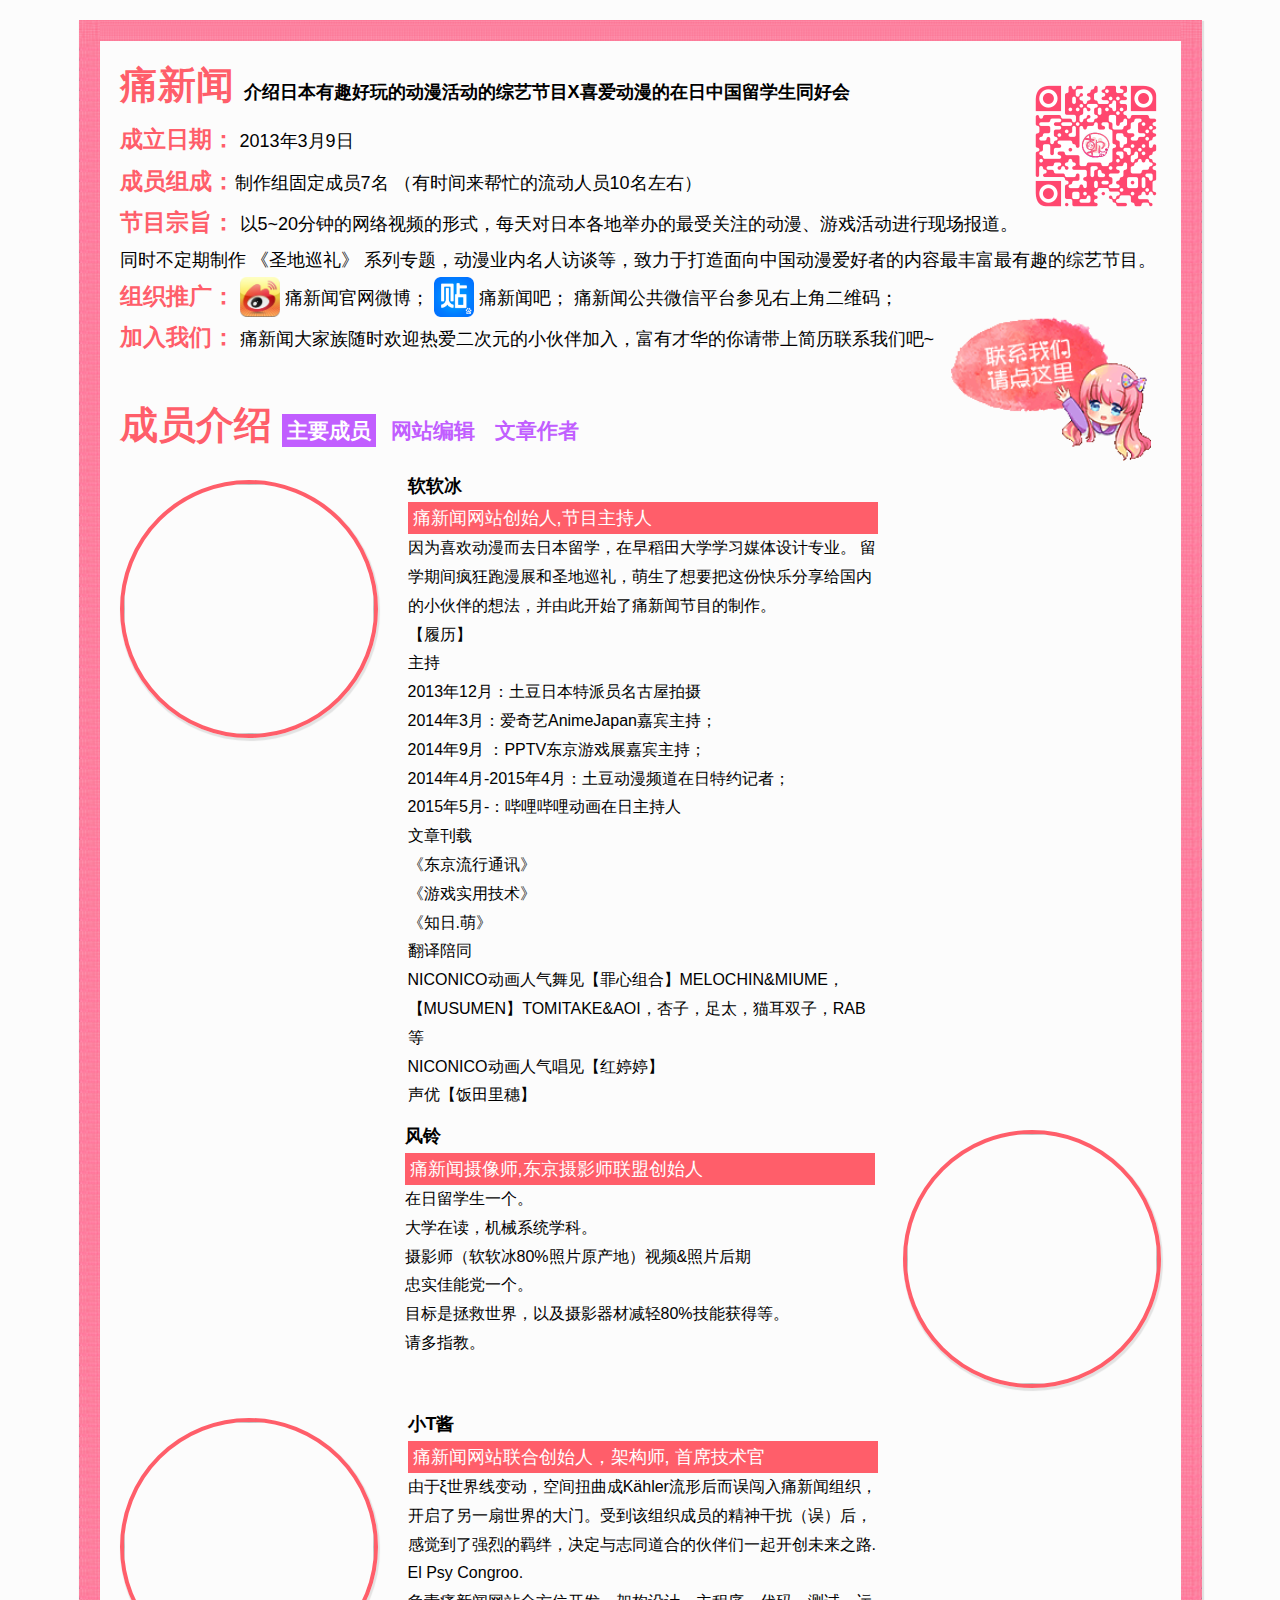
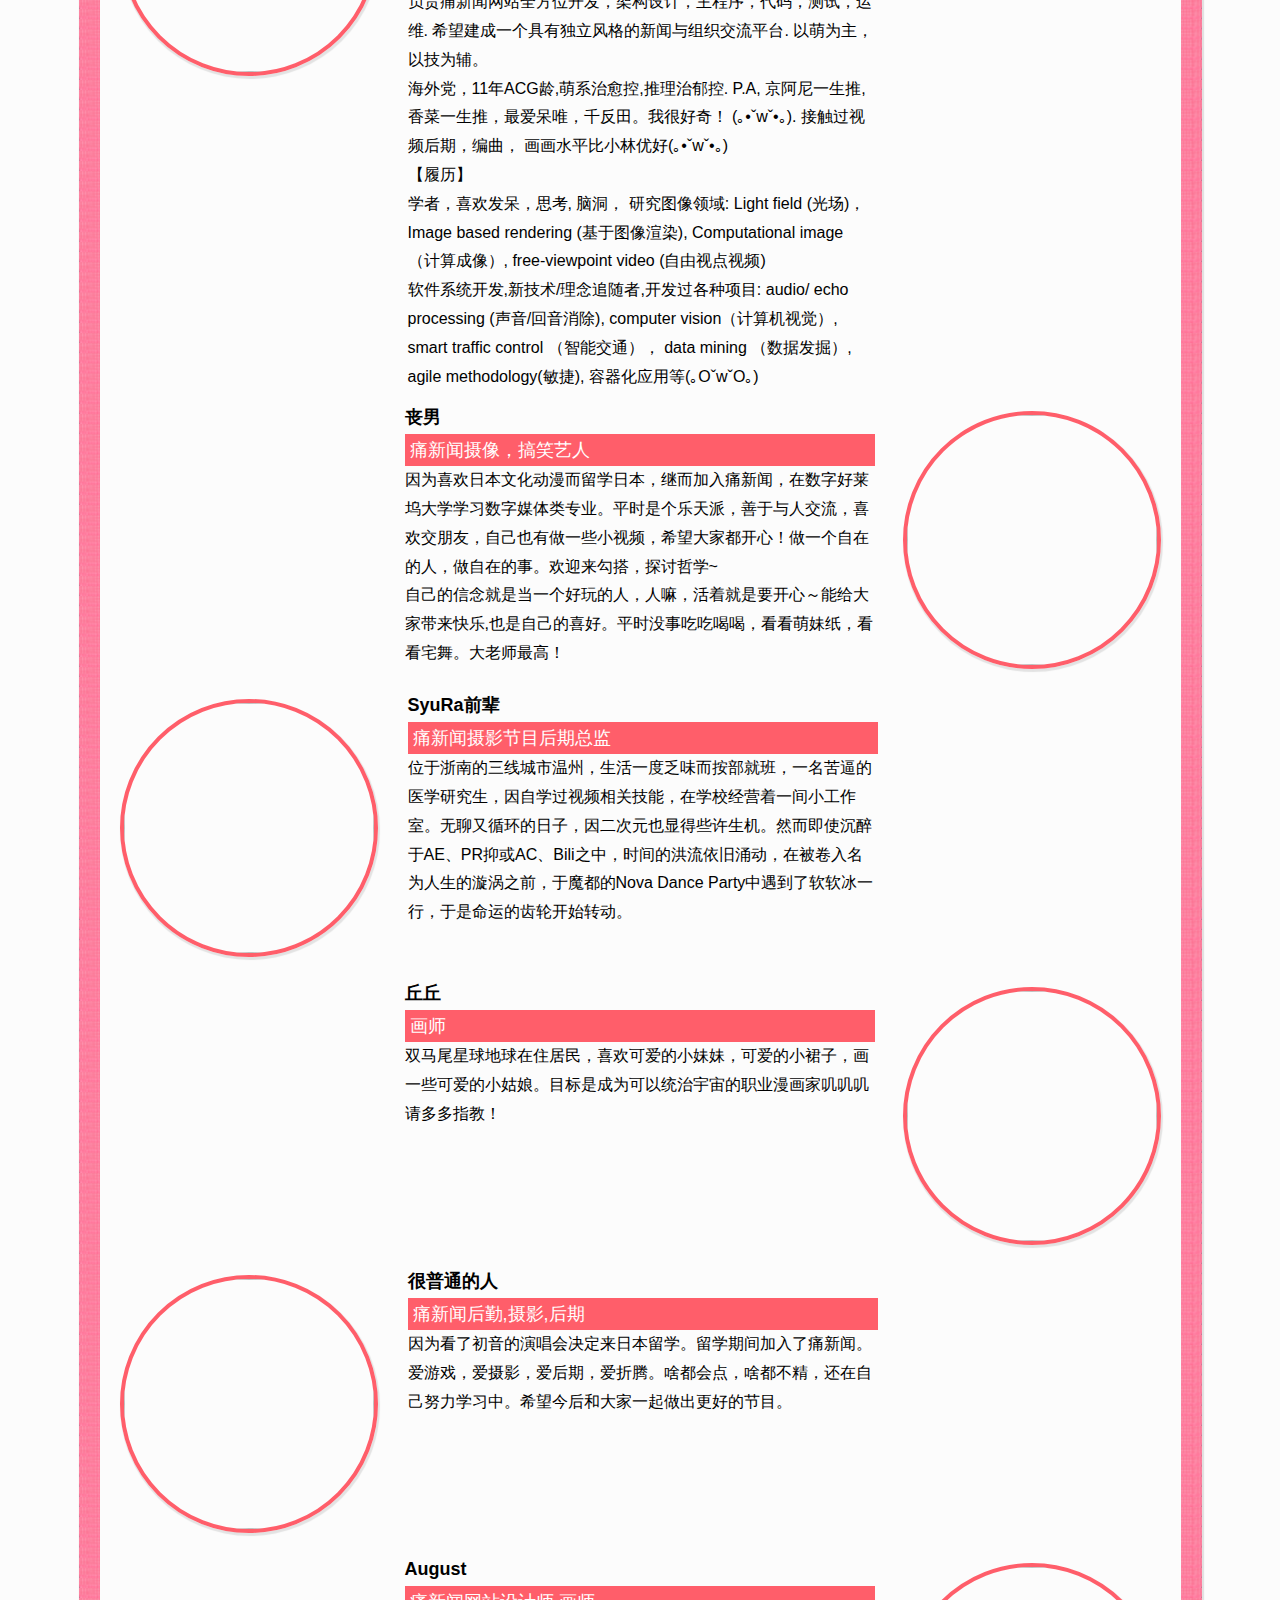
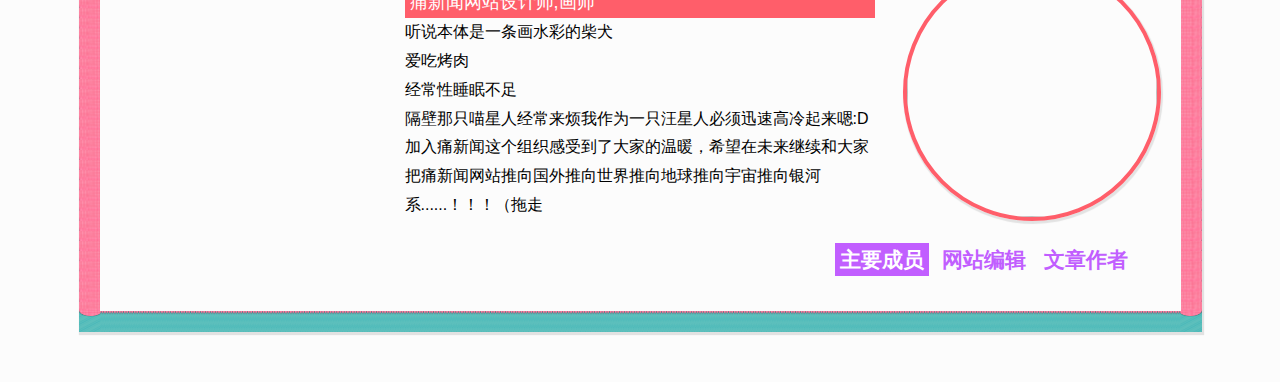
<file: about.html>
<!DOCTYPE html PUBLIC "-//W3C//DTD XHTML 1.0 Transitional//EN" "http://www.w3.org/TR/xhtml1/DTD/xhtml1-transitional.dtd">
<html xmlns="http://www.w3.org/1999/xhtml" xmlns:fb="http://ogp.me/ns/fb#">

<head>
    <meta name="description" content="痛新闻">
    <meta name="keywords" content="痛新闻,软软冰,日本,动漫,圣地巡礼" />
    <meta http-equiv="Content-Type" content="text/html; charset=utf-8" />
    <link rel="shortcut icon" href="images/favicon.ico">
    <title>痛新闻｜关于我们</title>
    <!--    CSS-->
    <link rel="stylesheet" type="text/css" href="css/pc_nav.css" />
    <link rel="stylesheet" type="text/css" href="css/about.css" />
    <link rel="stylesheet" href="//maxcdn.bootstrapcdn.com/font-awesome/4.3.0/css/font-awesome.min.css">
    <!--    JS  -->
    <script src="http://7xi53n.com1.z0.glb.clouddn.com/wp-content/fe/js/jQuery/jquery.js"></script>
    <script src="js/json/unitool.js"></script>
    <script>
        var _hmt = _hmt || [];
        (function() {
          var hm = document.createElement("script");
          hm.src = "//hm.baidu.com/hm.js?d92cb1542026b4138b0bfff49b758251";
          var s = document.getElementsByTagName("script")[0]; 
          s.parentNode.insertBefore(hm, s);
        })();
    </script>
<!--
    <script>
      (function(i,s,o,g,r,a,m){i['GoogleAnalyticsObject']=r;i[r]=i[r]||function(){
      (i[r].q=i[r].q||[]).push(arguments)},i[r].l=1*new Date();a=s.createElement(o),
      m=s.getElementsByTagName(o)[0];a.async=1;a.src=g;m.parentNode.insertBefore(a,m)
      })(window,document,'script','//www.google-analytics.com/analytics.js','ga');

      ga('create', 'UA-64276529-1', 'auto');
      ga('send', 'pageview');

    </script>
-->
</head>

<body id="aboutbody">

    <!--    news body-->
    <div class="news_body_container container">
        <div class="intro">
            <div class="tongnewsintro">
                <img id="img2dcode2" src="images/2dcode_1.png">
                <h3>痛新闻</h3>
                <name>介绍日本有趣好玩的动漫活动的综艺节目X喜爱动漫的在日中国留学生同好会</name>
                <br>
                <h1>成立日期：</h1> 2013年3月9日
                <br>
                <h1>成员组成：</h1>制作组固定成员7名 （有时间来帮忙的流动人员10名左右）
                <br>
                <h1>节目宗旨：</h1> 以5~20分钟的网络视频的形式，每天对日本各地举办的最受关注的动漫、游戏活动进行现场报道。
                <br> 同时不定期制作 《圣地巡礼》 系列专题，动漫业内名人访谈等，致力于打造面向中国动漫爱好者的内容最丰富最有趣的综艺节目。
                <h1>组织推广：</h1> 
                <a target="_blank" href="http://www.weibo.com/newstong"><img id="weibologo" src="images/weibologo.jpg" width="40px"></a> 痛新闻官网微博；
                <a target="_blank" href="http://tieba.baidu.com/f?kw=%E7%97%9B%E6%96%B0%E9%97%BB&ie=utf-8"><img id="tiebalogo" src="images/baidutielogo.png" width="40px"></a> 痛新闻吧； 痛新闻公共微信平台参见右上角二维码；<br> <h1>加入我们：</h1> 痛新闻大家族随时欢迎热爱二次元的小伙伴加入，富有才华的你请带上简历联系我们吧~
                <br>
                <br>
                <h3>成员介绍</h3> <div class="corem catm" con="core" style="color: white; background-color: rgb(193, 94, 255);">主要成员</div>
                <div class="editorm catm" con="editor">网站编辑</div>
                <div class="authorm catm" con="author">文章作者</div> 
                <a class="lianxiwomen" href="http://mail.qq.com/cgi-bin/qm_share?t=qm_mailme&email=0OLp4ufg6Ofm5OaQoaH_s7_9"></a> 
                <br>
            </div>

            <div class="core catn">
                <div class="introcell container">
                    <img id="i1">
                    <blockquote>
                        <name>软软冰</name>
                        <li>痛新闻网站创始人,节目主持人</li>
                        <selfintro>
                            因为喜欢动漫而去日本留学，在早稻田大学学习媒体设计专业。 留学期间疯狂跑漫展和圣地巡礼，萌生了想要把这份快乐分享给国内的小伙伴的想法，并由此开始了痛新闻节目的制作。
                            <br>【履历】
                            <br> 主持
                            <br> 2013年12月：土豆日本特派员名古屋拍摄
                            <br> 2014年3月：爱奇艺AnimeJapan嘉宾主持；
                            <br> 2014年9月 ：PPTV东京游戏展嘉宾主持；
                            <br> 2014年4月-2015年4月：土豆动漫频道在日特约记者；
                            <br> 2015年5月-：哔哩哔哩动画在日主持人
                            <br> 文章刊载

                            <br> 《东京流行通讯》
                            <br> 《游戏实用技术》
                            <br> 《知日.萌》
                            <br> 翻译陪同

                            <br> NICONICO动画人气舞见【罪心组合】MELOCHIN&MIUME，【MUSUMEN】TOMITAKE&AOI，杏子，足太，猫耳双子，RAB等
                            <br> NICONICO动画人气唱见【红婷婷】
                            <br> 声优【饭田里穗】
                            <br>
                        </selfintro>
                        <p></p>
                    </blockquote>
                </div>
                <div class="introcell container">

                    <blockquote>
                        <name>风铃</name>
                        <li>痛新闻摄像师,东京摄影师联盟创始人</li>
                        <selfintro>
                            在日留学生一个。
                            <br> 大学在读，机械系统学科。
                            <br> 摄影师（软软冰80%照片原产地）视频&照片后期
                            <br> 忠实佳能党一个。
                            <br> 目标是拯救世界，以及摄影器材减轻80%技能获得等。
                            <br> 请多指教。
                            <br>
                        </selfintro>
                        <p></p>
                    </blockquote>
                    <img class="avatar" id="i2">
                </div>
                <div class="introcell container">
                    <img class="avatar" id="i4">
                    <blockquote>
                        <name>小T酱</name>
                        <li>痛新闻网站联合创始人，架构师, 首席技术官</li>
                        <selfintro>
                            由于ξ世界线变动，空间扭曲成Kähler流形后而误闯入痛新闻组织，开启了另一扇世界的大门。受到该组织成员的精神干扰（误）后，感觉到了强烈的羁绊，决定与志同道合的伙伴们一起开创未来之路. El Psy Congroo.
                            <br> 负责痛新闻网站全方位开发，架构设计，主程序，代码，测试，运维. 希望建成一个具有独立风格的新闻与组织交流平台. 以萌为主，以技为辅。
                            <br> 海外党，11年ACG龄,萌系治愈控,推理治郁控. P.A, 京阿尼一生推, 香菜一生推，最爱呆唯，千反田。我很好奇！ (｡•ˇwˇ•｡). 接触过视频后期，编曲， 画画水平比小林优好(｡•ˇwˇ•｡)
                            <br> 【履历】

                            <br> 学者，喜欢发呆，思考, 脑洞， 研究图像领域: Light field (光场)， Image based rendering (基于图像渲染), Computational image （计算成像）, free-viewpoint video (自由视点视频)
                            <br> 软件系统开发,新技术/理念追随者,开发过各种项目: audio/ echo processing (声音/回音消除), computer vision（计算机视觉）, smart traffic control （智能交通）， data mining （数据发掘）, agile methodology(敏捷), 容器化应用等(｡OˇwˇO｡)
                            <br>

                        </selfintro>
                        <p></p>
                    </blockquote>
                </div>
                <div class="introcell container">

                    <blockquote>
                        <name>丧男</name>
                        <li>痛新闻摄像，搞笑艺人</li>
                        <selfintro>
                            因为喜欢日本文化动漫而留学日本，继而加入痛新闻，在数字好莱坞大学学习数字媒体类专业。平时是个乐天派，善于与人交流，喜欢交朋友，自己也有做一些小视频，希望大家都开心！做一个自在的人，做自在的事。欢迎来勾搭，探讨哲学~ <br> 自己的信念就是当一个好玩的人，人嘛，活着就是要开心～能给大家带来快乐,也是自己的喜好。平时没事吃吃喝喝，看看萌妹纸，看看宅舞。大老师最高！
                            <br>
                        </selfintro>
                        <p></p>
                    </blockquote>
                    <img class="avatar" id="i5">
                </div>
                
                <div class="introcell container">
                    <img class="avatar" id="i3">
                    <blockquote>
                        <name>SyuRa前辈</name>
                        <li>痛新闻摄影节目后期总监</li>
                        <selfintro>
                            位于浙南的三线城市温州，生活一度乏味而按部就班，一名苦逼的医学研究生，因自学过视频相关技能，在学校经营着一间小工作室。无聊又循环的日子，因二次元也显得些许生机。然而即使沉醉于AE、PR抑或AC、Bili之中，时间的洪流依旧涌动，在被卷入名为人生的漩涡之前，于魔都的Nova Dance Party中遇到了软软冰一行，于是命运的齿轮开始转动。
                            <br>
                        </selfintro>
                        <p></p>
                    </blockquote>
                    
                </div>
                <div class="introcell container">
                    
                    <blockquote>
                        <name>丘丘</name>
                        <li>画师</li>
                        <selfintro>
                            双马尾星球地球在住居民，喜欢可爱的小妹妹，可爱的小裙子，画一些可爱的小姑娘。目标是成为可以统治宇宙的职业漫画家叽叽叽请多多指教！
                        </selfintro>
                        <p></p>
                    </blockquote>
                    <img id="i6">
                </div>
                
                <div class="introcell container">
                    <img id="i15">
                    <blockquote>
                        <name>很普通的人</name>
                        <li>痛新闻后勤,摄影,后期</li>
                        <selfintro>
                            因为看了初音的演唱会决定来日本留学。留学期间加入了痛新闻。
爱游戏，爱摄影，爱后期，爱折腾。啥都会点，啥都不精，还在自己努力学习中。希望今后和大家一起做出更好的节目。
                        </selfintro>
                        <p></p>
                    </blockquote>
                    
                </div>
                
                <div class="introcell container">
                    
                    <blockquote>
                        <name>August</name>
                        <li>痛新闻网站设计师,画师</li>
                        <selfintro>
                            听说本体是一条画水彩的柴犬<br>
                            爱吃烤肉<br>
                            经常性睡眠不足<br>
                            隔壁那只喵星人经常来烦我作为一只汪星人必须迅速高冷起来嗯:D<br>
                            加入痛新闻这个组织感受到了大家的温暖，希望在未来继续和大家把痛新闻网站推向国外推向世界推向地球推向宇宙推向银河系......！！！（拖走<br>
                        </selfintro>
                        <p></p>
                    </blockquote>
                    <img id="i18">
                </div>
                
            </div>

            <div class="editor catn"  style="width:0px; height:0px; overflow:hidden;">
                <div class="introcell container">
                    
                    <blockquote>
                        <name>弦月</name>
                        <li>妹控姐控的完美结合！正在苦逼爬着程序猿成长之路</li>
                        <selfintro>
                            二次元给我很多感动记忆中的CLANNAD还有Angel Beats!   在动漫的世界了我学会了很多东西，给我开阔了眼界。就算成年了我也不想放弃动漫，希望动漫能伴随我的一生，动漫给了我一个庇护所一般的地方。<br>
当年发现痛新闻的时候我觉得很惊艳，怎么会有那么萌的主持人，怎么会有那么好玩好看的节目。我从一个刚入群的小白到现在痛新闻宣传部的成员，痛新闻两年的成长可以用飞速来形容，现在制作团队里的大神越来越多，我坚信痛新闻会越办越好
                            <br>
                        </selfintro>
                        <p></p>
                    </blockquote>
                    <img id="i16">
                </div>
                
                <div class="introcell container">
                    <img id="i12">
                    <blockquote>
                        <name>海導</name>
                        <li>痛新闻网站高级编辑兼痛新闻吧吧主</li>
                        <selfintro>
                            はい～～海導です(๑•̀ㅂ•́)و✧<br>喜欢各种各样的事情，最近热衷于原型和投稿一些游戏的视频，请大家多多指教(๑•̀ㅁ•́๑)✧
                            <br>一次很偶尔的机会接触到了痛新闻，看着软软到处操劳，就一直想为软软分担一些事情，终于是抓住了机会能为软软出一份力了！
                            <br>最后丧心病狂的安利一发：请关注痛新闻吧！
                        </selfintro>
                        <p></p>
                    </blockquote>
                    
                </div>
                <div class="introcell container">
                    <blockquote>
                        <name>朱古力醬</name>
                        <li>痛新闻网站编辑，痛新闻微信平台负责人</li>
                        <selfintro>
                            少女漫画狂魔/喜欢舞见/喜欢唱见/男性声优控/双马尾大法好/喜欢小裙子<br>

因为喜欢动漫、喜欢二次元，它为我带来了许许多多和形形色色的世界而且被伴我一路成长，我想要为它做些什么！<br>
在某种契机下看到的痛新闻，被痛新闻的圣地巡礼，漫展游记，人气舞见唱见采访等节目，还有关于二次元的新奇的东西吸引。瞬间路人转粉，叫唤着「软软大法好！」，然后与痛新闻签下了契约成为其（mo）中（fa）一（shao）员（nv）。<br>
作为痛新闻里年龄比较小的成员，想要接触各种各样的东西并进行学习！<br>
所以希望能在自己喜爱的痛新闻上为大家带来丰富多彩的二次元消息！www<br>
                        </selfintro>
                        <p></p>
                    </blockquote>
                    <img id="i14">
                </div>
                <div class="introcell container">
                    <img id="i7">
                    <blockquote>
                        <name>超兵E57君</name>
                        <li>痛新闻上海代表</li>
                        <selfintro>
                            日常中看似是一个安静的珠宝鉴定师，但是一进我的微博，随之而来的是游戏解说、歌基、声优等真身。没错，二次元狂热爱好者才是我的本体！
                            <br> 在B站发现了【痛新闻】的节目，对其产生兴趣，觉得这是一种非常少见、风格独特、且形式极好的节目。之后就开始全面关注该组织，成为了【痛新闻】的忠实粉丝和软软冰的“脑残粉”。
                            <br> 在一次【痛新闻】的YY大会中，以“令人难忘”的表现有幸成为了魔都代表，并且很快和大家打成了一片，之后开始参与各项【痛新闻】的线上及线下活动工作。希望能尽自己的绵薄之力帮助【痛新闻】这样特别的节目越办越好。

                        </selfintro>
                        <p></p>
                    </blockquote>
                </div>
                <div class="introcell container">

                    <blockquote>
                        <name>兰博天使</name>
                        <li>痛新闻网站责任编辑</li>
                        <selfintro>
                           因为喜欢动漫偶然在B站关注到痛新闻这个栏目，感受到了日本不一样的文化气息，美食、周边、景点、活动等，想把自己了解到的分享给更多的小伙伴。<br> 
软软冰の妹妹（←粉丝群公认的），极度网骗ing，JK，lo，coser，是个按快门的。<br> 
LL大法好！小鸟都是我的！miku赛高！48G。<br> 
痛车党只不过是个2轮的，万物皆可痛。<br> 
走到哪拍到哪的摄影师(´,,•ω•,,`) <br> 
                        </selfintro>
                        <p></p>
                    </blockquote>
                    <img id="i8">
                </div>

                <div class="introcell container">
                    <img id="i13">
                    <blockquote>
                        <name>可乐</name>
                        <li>痛新闻网站编辑,国内活动策划,痛新闻宣传组成员</li>
                        <selfintro>
                            2014年加入痛新闻，平时活跃在国内，广州，佛山等珠三角地区，游历于各大小漫展，痛新闻旗下社团，CR小分队社团社长。
                        </selfintro>
                        <p></p>
                    </blockquote>
                    
                </div>

                <div class="introcell container">
                    
                    <blockquote>
                        <name>咩酱</name>
                        <li>痛新闻美工打杂</li>
                        <selfintro>
                            留日萌新，日语学习中。
                            <br>十年宅龄，阅片逾万，补番癖。东方伪教徒，LL万年非洲人，NGA粪提二号，无节操任索双机党，三国杀知名大坑。
                            <br>口袋禽兽及妖怪手表爱好者。键盘摄影师。已脱团(⁎⁍̴̛ᴗ⁍̴̛⁎)
                        </selfintro>
                        <p></p>
                    </blockquote>
                    <img id="i10">
                </div>
                
                <div class="introcell container">
                    <img id="i17">
                    <blockquote>
                        <name>yjywybb</name>
                        <li>痛新闻专职字幕制作</li>
                        <selfintro>
                            干了三年多字幕组后期<br>
不过其实视音频图片都懂一些皮毛编辑<br>
基本上是个平和的人<br>
喜爱ACG文化来到了日本，顺便是个萌豚<br>
在日留学大一新生，苦逼奋斗中，目指业界<br>
被软软冰一张床收买了，请多只脚<br>
                        </selfintro>
                        <p></p>
                    </blockquote>
                    
                </div>
                
            </div>

            <div class="author catn"  style="width:0px; height:0px; overflow:hidden;">
                <div class="introcell container">
                    <img id="i9">
                    <blockquote>
                        <name>猫潮</name>
                        <li>个人圣地巡礼活动者 东京摄影师联盟打杂</li>
                        <selfintro>
                            2014年4月赴日本留学，7月开始学习业余摄影，加入东京摄影师联盟。<br>
2015年5月进驻痛新闻圣地巡礼区。<br>
因热爱ACG文化并打算环游日本于是开始了圣地巡礼生涯。白箱估计是在日华人最快最详细的圣地巡礼了（笑）<br>
平时主要买买买和手办摄影<br>
塑料棒棒棒！LOVE＆プラスチック<br>
小伙伴来日本买买买可以找我要积分卡哦~<br>
                        </selfintro>
                        <p></p>
                    </blockquote>
                </div>

                <div class="introcell container">
                    
                    <blockquote>
                        <name>丁胖胖</name>
                        <li>痛新闻新人</li>
                        <selfintro>
                            ♂ 双子座 A型
                            <br> 准备计划策划一个痛料理节目 主要是想制作动漫中出现做的料理
                            <br> 食戟之灵.千与千寻.中华小当家动漫中出现的好吃料理！
                            <br> 还原出来 然后给大家喜欢的软软冰吃 （其实就是喂食）
                            <br> 当然并不是单单的看我做料理和看软软吃啦
                            <br> 会是一个料理教程 中间会教大家一点做料理的小技巧和专业术语
                            <br> 让大家能在喜欢的人面前做料理的时候能提升形象！
                            <br> 目前在东京学习料理和西点, 还请多多指教
                            <br> 纯爱漫画推荐！桂正和老师的I's 电影少女！草莓100%！凉风！有你的小镇！
                            <br>
                        </selfintro>
                        <p></p>
                    </blockquote>
                    <img id="i11">
                </div>

                
                <div class="introcell container">
                     <img id="i19">
                    <blockquote>
                        <name>带码菌</name>
                        <li>动画评论人、普通的B站up主，一个忧郁的哲学家。</li>
                        <selfintro>
                            代表作：《动画萌太奇》 
                            <br> 个人介绍：
                            <br> 初中时我过生日，
                            <br> 老师送我一个小熊维尼里的 donkey，
                            <br> 可我喜欢跳跳虎
                        </selfintro>
                        <p></p>
                    </blockquote>
                </div>
                
                
            </div>


                <div style="height:50px;margin:10px;margin-left:720px">
                    <div class="corem catm" con="core" style="color: white; background-color: rgb(193, 94, 255);">主要成员</div>
                    <div class="editorm catm" con="editor">网站编辑</div>
                    <div class="authorm catm" con="author">文章作者</div> 
                </div>

        </div>

    </div>

    <noscript>
        <a href="index.html"><span class="hide">痛新闻首页</span></a> 
        <a href="photography.html"><span class="hide">摄影联盟</span></a>
        <a href="xunli.html"><span class="hide">圣地巡礼</span></a> 
        <a href="reading.html"><span class="hide">资讯浏览</span></a> 
        <a href="about.html"><span class="hide">关于我们</span></a> 
    </noscript>
    
    <!--JSON API for index_html    -->
    <script>
        var baseurl = getBaseUrl();
        var cdnurl = getCDNUrl();
        var bkurl = getBkdomainUrl();
        baseJSload();
        $(".catm").click(function () {
            $(".catn").attr("style", "width:0px; height:0px; overflow:hidden;");
            $(".catm").css({"background-color": "", "color": ""});
            $("."+$(this).attr('con').toString()).attr("style", "");
            $(this).css({"background-color": "#c15eff", "color": "white"});
        });
        checkCookie();
    </script>
    
</body>


</html>
</file>
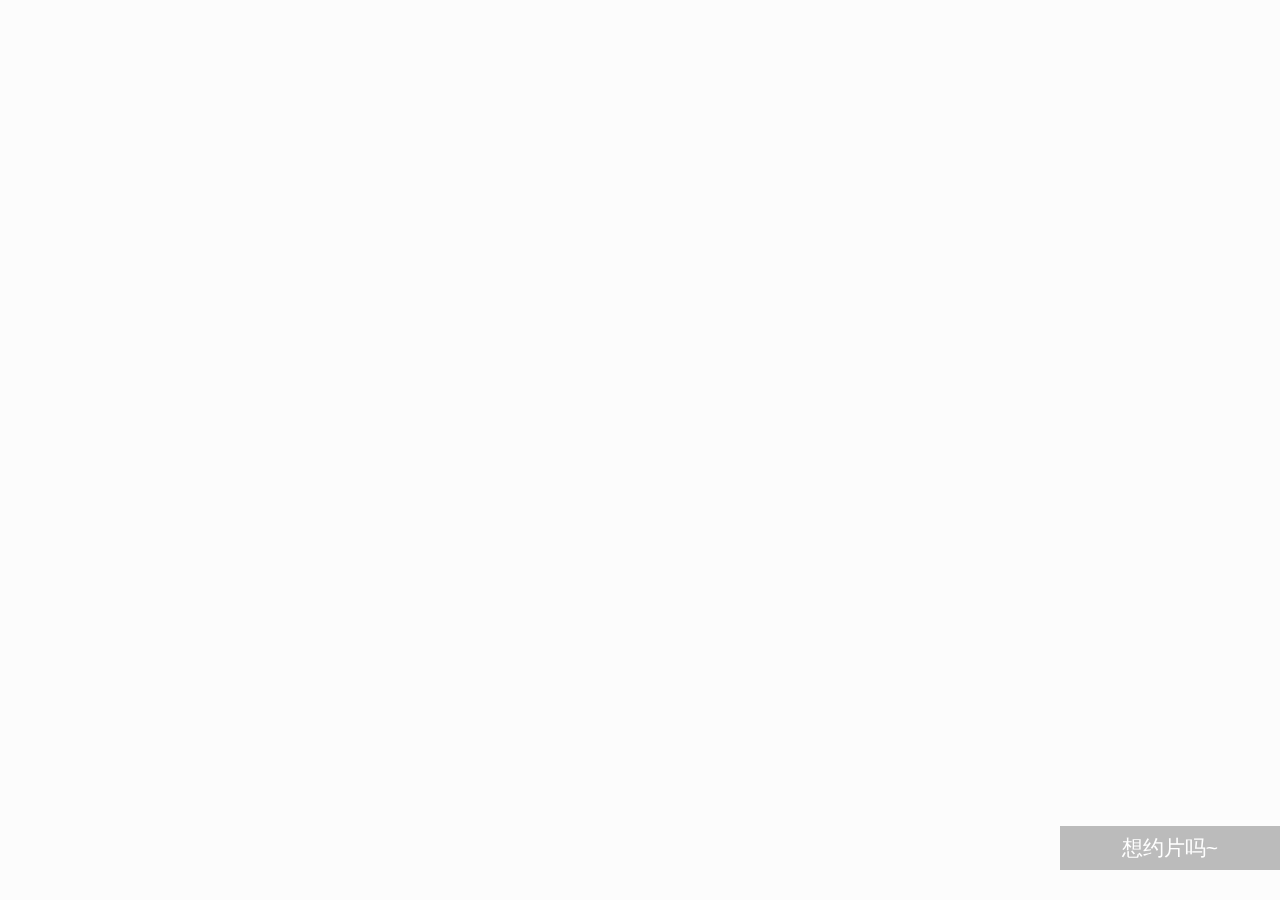
<file: photography.html>
<!DOCTYPE html PUBLIC "-//W3C//DTD XHTML 1.0 Transitional//EN" "http://www.w3.org/TR/xhtml1/DTD/xhtml1-transitional.dtd">
<html xmlns="http://www.w3.org/1999/xhtml" xmlns:fb="http://ogp.me/ns/fb#">

<head>
    <meta name="description" content="痛新闻">
    <meta name="keywords" content="痛新闻,软软冰,日本,动漫,圣地巡礼" />
    <meta http-equiv="Content-Type" content="text/html; charset=utf-8" />
    <link rel="shortcut icon" href="images/favicon.ico">
    <title>痛新闻｜摄影联盟</title>
    <meta name="viewport" content="height=780">
    <!--    CSS-->
    <link rel="stylesheet" type="text/css" href="css/pc_nav.css" />
    <link rel="stylesheet" type="text/css" href="css/photography.css" />
    <link rel="stylesheet" type="text/css" href="css/jquery.mCustomScrollbar.min.css" />
    <link rel="stylesheet" href="//maxcdn.bootstrapcdn.com/font-awesome/4.3.0/css/font-awesome.min.css">
    <!--    JS  -->
    <script src="http://7xi53n.com1.z0.glb.clouddn.com/wp-content/fe/js/jQuery/jquery.js"></script>
    <script src="js/jQuery/jquery.mousewheel-3.0.6.min.js"></script>
    <script src="js/json/unitool.js"></script>
    <script>
        var _hmt = _hmt || [];
        (function () {
            var hm = document.createElement("script");
            hm.src = "//hm.baidu.com/hm.js?d92cb1542026b4138b0bfff49b758251";
            var s = document.getElementsByTagName("script")[0];
            s.parentNode.insertBefore(hm, s);
        })();
    </script>
    <!--
    <script>
      (function(i,s,o,g,r,a,m){i['GoogleAnalyticsObject']=r;i[r]=i[r]||function(){
      (i[r].q=i[r].q||[]).push(arguments)},i[r].l=1*new Date();a=s.createElement(o),
      m=s.getElementsByTagName(o)[0];a.async=1;a.src=g;m.parentNode.insertBefore(a,m)
      })(window,document,'script','//www.google-analytics.com/analytics.js','ga');

      ga('create', 'UA-64276529-1', 'auto');
      ga('send', 'pageview');

    </script>
-->
</head>

<body>

    <!--    news body-->

    <!--
        <div class="intro_container">
<iframe class="introvideo" src="http://www.tudou.com/programs/view/html5embed.action?type=0&code=MLywl6j3ScQ&lcode=&resourceId=0_06_05_99" allowtransparency="true" allowfullscreen="true" allowfullscreenInteractive="true" scrolling="no" border="0" frameborder="0"></iframe>
            <div class="weiboshower">
                <iframe width="100%" height="400" class="share_self" frameborder="0" scrolling="no" src="http://widget.weibo.com/weiboshow/index.php?language=&width=0&height=800&fansRow=1&ptype=1&speed=0&skin=1&isTitle=1&noborder=1&isWeibo=1&isFans=0&uid=5186475269&verifier=d0e29b40&dpc=1"></iframe>
            </div>
        </div>
-->

    <div class="authorlist_container"></div>
    
    <div class="content_container">
    
    <div class="yuepian">想约片吗~</div>
        
    <div class="contactform" id="contactform" style="width:0px;height:0px;overflow:hidden;">
            <h1>想约片吗~</h1>
            <h2>私人定制摄影申请表</h2>
            <div id="form-box">
                <form>
                    <div class="hidden">
                        <span>偏好摄影师:</span>
                        <select name="type">
                            <option value="均可">均可</option>
                        </select>
                    </div>

                    <div>
                        <span>您的姓名:</span>
                        <input type="text" name="customer" placeholder="">
                    </div>

                    <div>
                        <span>约拍日期:</span>
                        <input type="date" name="date">
                    </div>

                    <div>
                        <span>拍摄地点:</span>
                        <input type="text" name="place" placeholder="新宿/涩谷/其他/暂未定">
                    </div>

                    <div>
                        <span>拍摄风格:</span>
                        <input type="text" name="style" placeholder="日常/Cosplay/街拍/其他">
                    </div>

                    <div>
                        <span>联系方式:</span>
                        <input type="text" name="contact" placeholder="微信/微博/QQ/其他(请注明类型)">
                    </div>

                    <div>
                        <span>详细备注:</span>
                        <textarea type="text" name="info" id="infoinput" placeholder="摄影对象人数/拍摄主题/其他"></textarea>
                    </div>

                </form>
            </div>
            <div id="fbutton">点击我发送信息吧~</div>
        </div>

    <div class="img_wall">
        
        

    </div>

    </div>
    
    <!--
        <table>
          <tr>
            <th id="type" class="center">type</th>
            <th>name</th>
            <th id="date">date</th>
            <th style="text-align: right" id="amount">amount</th>
          </tr>
          <tr id="if-empty">
            <td colspan="4"><span>Your added items will show up here!</span></td>
          </tr>

        </table>
-->


    <noscript>
        <a href="index.html"><span class="hide">痛新闻首页</span></a>
        <a href="photography.html"><span class="hide">摄影联盟</span></a>
        <a href="xunli.html"><span class="hide">圣地巡礼</span></a>
        <a href="reading.html"><span class="hide">资讯浏览</span></a>
        <a href="about.html"><span class="hide">关于我们</span></a>
    </noscript>

    <!--JSON API for index_html    -->
    <script src="http://7xi53n.com1.z0.glb.clouddn.com/wp-content/fe/js/jQuery/jquery.mousewheel-3.0.6.min.js"></script>
    <script src="http://7xi53n.com1.z0.glb.clouddn.com/wp-content/fe/js/jQuery/jquery.mCustomScrollbar.min.js"></script>
    <script>
        var cm = [
            ["风铃", "佳能党一个<br><br> 比较开朗，各种傻笑。 <br><br> 拍摄范围：人像摄影&视频拍摄。每次拍到新鲜的东西都会感觉很兴奋，在不同的地方用不同的角度可以发现更多的美真的很开心。请多关照。", [51,52,53,54,55,56,57,58,59,60],"fl"],
            ["好米", "90后旅日摄影师，定居于东京都。<br><br> 擅长旅拍风、唯美系、清新类人像摄影。<br><br> 长期接拍私人定制、情侣、闺蜜、婚纱、Cos、亲子、儿童等题材。<br><br> 希望与大家成为好朋友。", [20,21,12,26,16,17,18,19],"hm"],
            ["僖然", " 在日摄影师。非典型器材党，目前在东京范围活动。<br><br>擅长旅拍，时尚，COS，JK，lolita等题材。<br><br>比起记录性，更加注重写真的艺术表现。", [14,27,28,29,30,31,32,33,39,40],"xr"],
            ["周姑娘", "【关于周姑娘】35mm/film/girls/lover/travel<br><br>爱笑，单细胞，少女癖，恋物癖。。。。。<br><br>喜欢女孩原本的面貌，也爱发掘女孩不同的面貌<br><br>古着偏好者，菲林使用者，期待每一位与我相遇的女孩<br><br>", [7,8,9,10,11,35,36,37,38,67],"zgn"],
            ["圆子", "大家好我叫圆子，现在在京都留学，摄影方面比较擅长拍风格创意类和人像。有时候也会当麻豆。比较喜欢去探索些冷门的景点，想去关西圈人又少又有意思的景点可以来问我哦。技能点点的比较多，除摄影外，编曲魔术街舞转笔都挺喜欢。", [1, 2, 3, 4, 5, 6, 34,43,44,45],"yz"],
            ["猫潮", "94年普通话不标准青年<br><br>日本中央线在住<br><br>ACG及各种消费类数码产品买买买党<br><br>现为痛新闻圣地巡礼签约作者，爱好拍塑料<br><br>", [99,100,101,102,103,104,105,106],"mc"],
            ["阿蓝", "93狮子妹，留日三年，常年混于大阪京都奈良。动漫写手兼专栏作者，日系摄影，胶片中毒。热爱一切甜食与软妹。对待摄影唯有认真两个字。接拍个人，情侣，闺蜜等旅拍，日系清新自然风格。期待与你约约约。=3=", [46, 47, 68,69,70,71,72,73,74,75,76],"al"],
//            ["湘南之蟹", "现居住地：东京都内<br><br>对于摄影的理解：摄影就如同绘画以及写作一样，作为一种手段抓住那最为真切的一瞬间来表达自己所看到的感受，或者以一张张的场景来叙述一个故事。而我想要做的就是为大家留下自己的故事。<br><br>擅长：人像，动物，event", [13, 41, 48, 49, 50, 61,62,63,64,65,66],"ynzy"],
            ["テｨーチヤー·艹", "妹子，驻日本关西的摄影师，摄影经理两年<br><br>原以风光摄影为主，近来开始接触人像，最近又对胶片有所痴迷，是个不折不扣的爱装逼份子(笑", [78,79,80,81,82,83,84,85,86,87],"cls"],
            ["李小根", "出生在云南的广东人<br><br>兴趣爱好广泛，最喜欢摄影和旅游，幻想拍遍全世界。摄影方面，主修小清新和旅拍<br><br>擅长：风景，人像，偶尔涉及cos", [88,89,90,91,92,93,94,95,96,97,98],"lxg"],
        ];  
//                    ["order", "order，现在在东京就职，摄影方面喜欢拍人像<br><br>力图拍出有情绪氛围或者唯美感的画面。", [1, 2, 3, 4, 25, 6, 37, 18]],
        var ranNums = shuffle([0, 1, 2, 3, 4, 5, 6, 7, 8]);
        var cid = 0;
        var baseurl = getBaseUrl();
        var fecdnurl = getFECDNUrl();
        var bkurl = getBkdomainUrl();
        var imgunload=0;
        var yueflag=false;
        
        $(function() {

           $("body").mousewheel(function(event, delta) {

              $(this).scrollLeft -= (delta * 30);

              event.preventDefault();

           });

        });
        

        $(".yuepian").click(function (){
            event.stopPropagation();
            if(!yueflag){
                $(".contactform").attr('style',"");
                yueflag=true;
            }
            
        });
        
        $(".contactform").click(function (){
            event.stopPropagation();
        });
        
        $('html').click(function (){
            if(yueflag){
                $(".contactform").attr('style',"width:0px;height:0px;overflow:hidden;");
                yueflag=false;
            }
        });
        
        
        $(document).ready(function () {
            
            baseJSload();
           
            //alert(window.mobilecheck());
            
            $name = $('select[name="type"]');
            $customer = $('input[name="customer"]');
            $contact = $('input[name="contact"]');
            $place = $('input[name="place"]');
            $info = $('textarea[name="info"]');
            $style = $('input[name="style"]');
            $date = $('input[name="date"]');
            
            
            //control resize event and responsive design     
            $("body").mCustomScrollbar({
                theme: 'rounded-dark',
                autoHideScrollbar: true,
                mouseWheelPixels: 350,
                axis: 'x',
                advanced: {
                    autoExpandHorizontalScroll: true,
                    updateOnContentResize: true,
                    updateOnImageLoad: true
                },
                callbacks: {
                    whileScrolling: function () {
                        if (this.mcs.leftPct > 80) {
                            addimg();
                        }
                    }
                }
            });
        
            //add author
            for (i = 0; i < cm.length; i++) {
                $(".authorlist_container").append('<div class="author_icon" indexa="'+i+'" style="background: url('+fecdnurl+'images/photo/author/'+cm[i][3]+'.jpg);background-size: contain;"><p style="height: 0px;">'+cm[i][0]+'</p></div>');
            }         
            $(".authorlist_container").mCustomScrollbar({
                theme: "dark",
                autoHideScrollbar: true
            });
            $(".author_icon").click(function (){
                
                if(tdbg)console.log('start adding');
                
                $(".img_wall").mCustomScrollbar("scrollTo","left",{scrollInertia :1000});
                
                ranNums=[];
                for (i = 0; i < cm.length; i++) {
                    if(i==$(this).attr('indexa'))continue;
                    ranNums.push(i);
                }
                
                ranNums = shuffle(ranNums);
                ranNums.unshift(Number($(this).attr('indexa')));
                cid=0;
                
                
//                $("#mCSB_1_container").find(".wallimg").remove();
                $(".wall_a").remove();
                
                if(tdbg)console.log(ranNums);
                if(tdbg)console.log(cid);
                
                setTimeout(function (){
                    addimg(cid);
                    cid=cid+1;
                },500);
                
            });
            $(".author_icon").hover(function (){
                $(this).find('p').css({height:""});},
                                    function (){
                $(this).find('p').css({height:"0px"});}
            );
            
            //add first set of images
            addimg();
            
            //set resize function
            $(window).resize(function () {
                $(".img_wall").css('height', $(window).height() - 150 + 'px');
                $(".wallimg").attr('height', $(window).height() - 150 + 'px');
                $(".authorlist_container").css('height', $(window).height() - 150 + 'px');
                
            });
            
            checkCookie();
        });

        function shuffle(array) {
            var i = array.length,
                j = 0,
                temp;

            while (i--) {

                j = Math.floor(Math.random() * (i + 1));

                // swap randomly chosen element with current element
                temp = array[i];
                array[i] = array[j];
                array[j] = temp;

            }

            return array;
        }
        
        function addimg() {
            
            if(cid>=ranNums.length) return;
            
            //insert img    
            var picstr='<a class="wall_a"><div class="wallimg authorlabel"><div class="authorwrapper"><p class="authorname">' + cm[ranNums[cid]][0] + '</p><div class="authorintro"><p>' + cm[ranNums[cid]][1] + '</p></div><div class="workshow">作品展示 →</div></div></div></a>';
            var imgary = cm[ranNums[cid]][2];
            for (i = 0; i < imgary.length; i++) {
                picstr=picstr+'<a class="wall_a"><img class="wallimg" src="'+fecdnurl+'images/photo/pcp' + imgary[i] + '.jpg" width="0px"></a>';
                imgunload=imgunload+1;
            }
            $(".img_wall").append(picstr);
            $(".wallimg").attr('height', $(window).height() - 150 + 'px').load(function(){
                   imgunload=imgunload-1;
                    if(imgunload<=0)$(".wallimg").attr('width','');
            });
            $(".authorlist_container").css('height', $(window).height() - 150 + 'px');
            
            cid=cid+1;
        }

        $("#fbutton").click(function () {
            
            if($customer.val()=="" || $contact.val()=="" || $place.val()=="" || $name.val()=="" || $style.val()=="" || $date.val()=="") {
                alert('请填写全部信息哟~');
                return;
            }
            
            $("#fbutton").css("background-color", '#e94f73');
            $("#fbutton").text("正在发送中");

            var msg = "摄影组来活啦,快快开工吧~~~~<br><br>顾客姓名: " + $customer.val() + "<br>联系方式: " + $contact.val() + "<br>拍摄地点: " + $place.val() + "<br>偏好摄影师: " + $name.val() + "<br>拍摄风格: " + $style.val() + "<br>拍摄日期: " + $date.val() + "<br>备注: " + $info.val();
            if (tdbg) console.log(msg);
            var questurl = baseurl.concat("?json=send_cameracontact_email&message=" + msg);
            $.ajax({
                url: questurl,
                jsonp: "callback",
                dataType: "jsonp",
                data: {
                    format: "json"
                },
                success: function (response) {
                    if (tdbg) console.log(response);
                    $("#fbutton").css("background-color", '#4fe9a2');
                    $("#fbutton").text("发送成功");
                }
            });
        });
        
        window.mobilecheck = function() {
          var check = false;
          (function(a){if(/(android|bb\d+|meego).+mobile|avantgo|bada\/|blackberry|blazer|compal|elaine|fennec|hiptop|iemobile|ip(hone|od)|iris|kindle|lge |maemo|midp|mmp|mobile.+firefox|netfront|opera m(ob|in)i|palm( os)?|phone|p(ixi|re)\/|plucker|pocket|psp|series(4|6)0|symbian|treo|up\.(browser|link)|vodafone|wap|windows ce|xda|xiino/i.test(a)||/1207|6310|6590|3gso|4thp|50[1-6]i|770s|802s|a wa|abac|ac(er|oo|s\-)|ai(ko|rn)|al(av|ca|co)|amoi|an(ex|ny|yw)|aptu|ar(ch|go)|as(te|us)|attw|au(di|\-m|r |s )|avan|be(ck|ll|nq)|bi(lb|rd)|bl(ac|az)|br(e|v)w|bumb|bw\-(n|u)|c55\/|capi|ccwa|cdm\-|cell|chtm|cldc|cmd\-|co(mp|nd)|craw|da(it|ll|ng)|dbte|dc\-s|devi|dica|dmob|do(c|p)o|ds(12|\-d)|el(49|ai)|em(l2|ul)|er(ic|k0)|esl8|ez([4-7]0|os|wa|ze)|fetc|fly(\-|_)|g1 u|g560|gene|gf\-5|g\-mo|go(\.w|od)|gr(ad|un)|haie|hcit|hd\-(m|p|t)|hei\-|hi(pt|ta)|hp( i|ip)|hs\-c|ht(c(\-| |_|a|g|p|s|t)|tp)|hu(aw|tc)|i\-(20|go|ma)|i230|iac( |\-|\/)|ibro|idea|ig01|ikom|im1k|inno|ipaq|iris|ja(t|v)a|jbro|jemu|jigs|kddi|keji|kgt( |\/)|klon|kpt |kwc\-|kyo(c|k)|le(no|xi)|lg( g|\/(k|l|u)|50|54|\-[a-w])|libw|lynx|m1\-w|m3ga|m50\/|ma(te|ui|xo)|mc(01|21|ca)|m\-cr|me(rc|ri)|mi(o8|oa|ts)|mmef|mo(01|02|bi|de|do|t(\-| |o|v)|zz)|mt(50|p1|v )|mwbp|mywa|n10[0-2]|n20[2-3]|n30(0|2)|n50(0|2|5)|n7(0(0|1)|10)|ne((c|m)\-|on|tf|wf|wg|wt)|nok(6|i)|nzph|o2im|op(ti|wv)|oran|owg1|p800|pan(a|d|t)|pdxg|pg(13|\-([1-8]|c))|phil|pire|pl(ay|uc)|pn\-2|po(ck|rt|se)|prox|psio|pt\-g|qa\-a|qc(07|12|21|32|60|\-[2-7]|i\-)|qtek|r380|r600|raks|rim9|ro(ve|zo)|s55\/|sa(ge|ma|mm|ms|ny|va)|sc(01|h\-|oo|p\-)|sdk\/|se(c(\-|0|1)|47|mc|nd|ri)|sgh\-|shar|sie(\-|m)|sk\-0|sl(45|id)|sm(al|ar|b3|it|t5)|so(ft|ny)|sp(01|h\-|v\-|v )|sy(01|mb)|t2(18|50)|t6(00|10|18)|ta(gt|lk)|tcl\-|tdg\-|tel(i|m)|tim\-|t\-mo|to(pl|sh)|ts(70|m\-|m3|m5)|tx\-9|up(\.b|g1|si)|utst|v400|v750|veri|vi(rg|te)|vk(40|5[0-3]|\-v)|vm40|voda|vulc|vx(52|53|60|61|70|80|81|83|85|98)|w3c(\-| )|webc|whit|wi(g |nc|nw)|wmlb|wonu|x700|yas\-|your|zeto|zte\-/i.test(a.substr(0,4)))check = true})(navigator.userAgent||navigator.vendor||window.opera);
          return check;
        }

    </script>

</body>


</html>
</file>
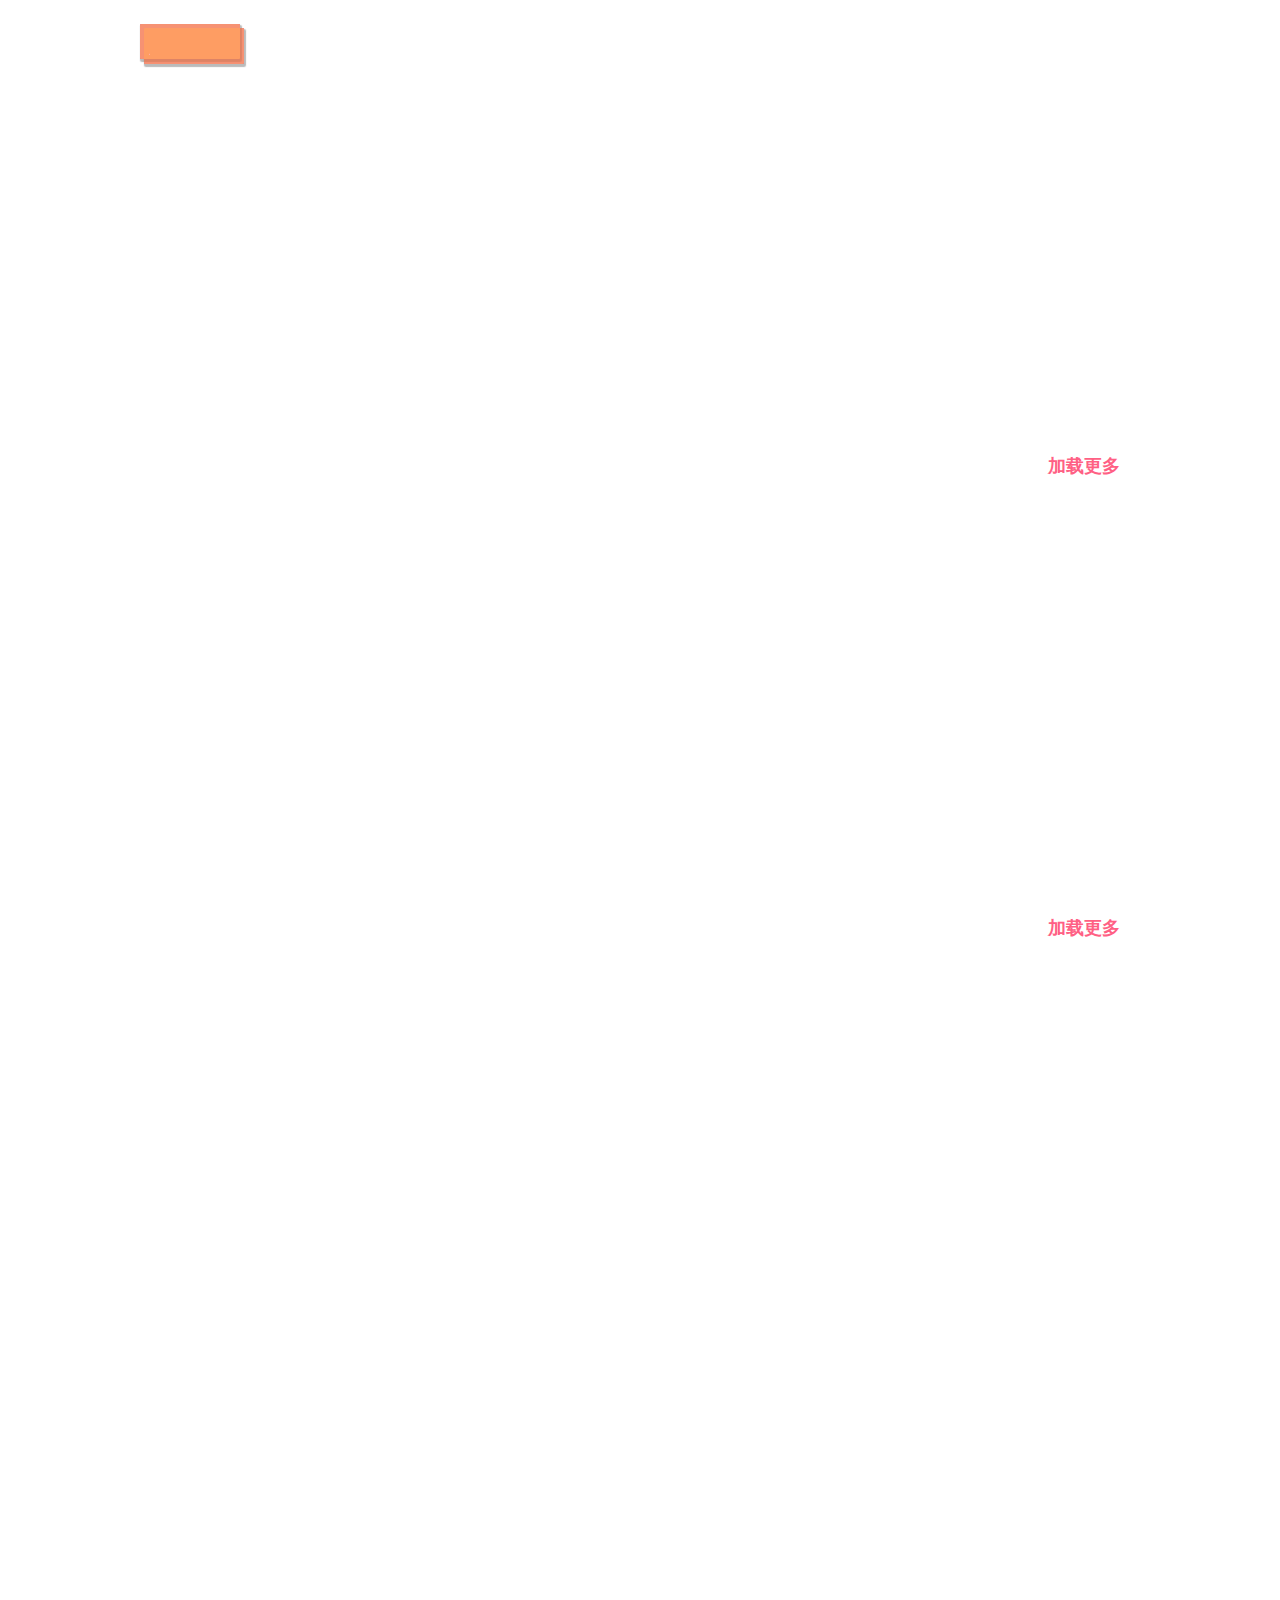
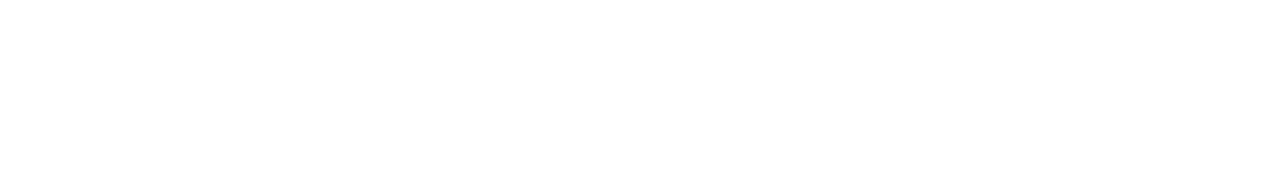
<file: reading.html>
<!DOCTYPE html PUBLIC "-//W3C//DTD XHTML 1.0 Transitional//EN" "http://www.w3.org/TR/xhtml1/DTD/xhtml1-transitional.dtd">
<html xmlns="http://www.w3.org/1999/xhtml" xmlns:fb="http://ogp.me/ns/fb#">

<head>
    <meta name="description" content="痛新闻">
    <meta name="keywords" content="痛新闻,软软冰,日本,动漫,圣地巡礼" />
    <meta http-equiv="Content-Type" content="text/html; charset=utf-8" />
    <meta name="baidu_union_verify" content="a52ba86469193f87bd468f9c8be5713f">
    <link rel="shortcut icon" href="images/favicon.ico">
    <title>痛新闻｜动漫资讯</title>
    <!--    CSS-->
    <link rel="stylesheet" type="text/css" href="css/pc_nav.css" />
    <link rel="stylesheet" type="text/css" href="css/reading.css" />
    <link rel="stylesheet" href="//maxcdn.bootstrapcdn.com/font-awesome/4.3.0/css/font-awesome.min.css">
    <!--    JS  -->
    <script src="http://7xi53n.com1.z0.glb.clouddn.com/wp-content/fe/js/jQuery/jquery.js"></script>
    <script src="js/json/unitool.js"></script>
    <script>
        var _hmt = _hmt || [];
        (function() {
          var hm = document.createElement("script");
          hm.src = "//hm.baidu.com/hm.js?d92cb1542026b4138b0bfff49b758251";
          var s = document.getElementsByTagName("script")[0]; 
          s.parentNode.insertBefore(hm, s);
        })();
    </script>
<!--
    <script>
      (function(i,s,o,g,r,a,m){i['GoogleAnalyticsObject']=r;i[r]=i[r]||function(){
      (i[r].q=i[r].q||[]).push(arguments)},i[r].l=1*new Date();a=s.createElement(o),
      m=s.getElementsByTagName(o)[0];a.async=1;a.src=g;m.parentNode.insertBefore(a,m)
      })(window,document,'script','//www.google-analytics.com/analytics.js','ga');

      ga('create', 'UA-64276529-1', 'auto');
      ga('send', 'pageview');
    </script>
-->
</head>

<body>

    <!--    news body-->
    <div class="news_body_container container">
        <div id="news_body container" class="news_body container">
            <div id="second">
            </div>
            <div id="first">
                <div id="reading_post_container" class="post_container">
                    <div class="post_widget_warpper">
                        <div class="post_widget_container container" id="widget_news">
                            <div class="widget_shower">
                                <div class="rect_1 r1"></div>
                                <div class="rect_2 r1"></div>
<!--
                                <div class="nextPostPage" cat="widget_news"></div>
                                <div class="prevPostPage" cat="widget_news"></div>
-->
                                <p>游记资讯</p>
                                <div class="rectline btshadow"></div>
                            </div>
                        </div>
                        <div class="addPostPage" cat="widget_news">加载更多</div>
                        <div class="post_widget_container container" id="widget_activity">
                            <div class="widget_shower"><div class="rect_1 r2"></div><div class="rect_2 r2"></div><p>展会活动</p><div class="rectline btshadow"></div></div>
                        </div>
                        <div class="addPostPage" cat="widget_activity">加载更多</div>
                        <div class="post_widget_container container" id="widget_pilgrimage">
                            <div class="widget_shower"><div class="rect_1 r3"></div><div class="rect_2 r3"></div><p>圣地巡礼</p><div class="rectline btshadow"></div></div>
                        </div>
<!--                        <div class="addPostPage" cat="widget_pilgrimage">加载更多</div>-->
                        <div class="post_widget_container container" id="widget_daily">
                            <div class="widget_shower"><div class="rect_1 r4"></div><div class="rect_2 r4"></div><p>&#64;痛日常</p><div class="rectline btshadow"></div></div>
                        </div>
<!--                        <div class="addPostPage" cat="widget_daily">加载更多</div>-->
                    </div>
                </div>
            </div>
        </div>
    </div>

    <!--  float video player -->
    <div id="index_float_video_ply_move_cover" class="index_float_video_ply_move_cover" style="width:0px; height:0px; overflow:hidden;"></div>
    <div id="index_float_video_ply" class="float_video_ply uniborder" style="width:0px; height:0px; overflow:hidden;">
        <div class="index_float_video_ply_close"></div>
        <div id="index_float_video_ply_move" class="index_float_video_ply_move fa fa-arrows-h fa-2x"></div>
        <tudo>
            <iframe></iframe>
        </tudo>
        <bilibili>
            <object classid="clsid:d27cdb6e-ae6d-11cf-96b8-444553540000" codebase="http://download.macromedia.com/pub/shockwave/cabs/flash/swflash.cab#version=6,0,40,0">
                <embed/>
            </object>
        </bilibili>
    </div>

    <noscript>
        <a href="index.html"><span class="hide">痛新闻首页</span></a> 
        <a href="photography.html"><span class="hide">摄影联盟</span></a>
        <a href="xunli.html"><span class="hide">圣地巡礼</span></a> 
        <a href="reading.html"><span class="hide">资讯浏览</span></a> 
        <a href="about.html"><span class="hide">关于我们</span></a> 
    </noscript>
    
    <!--JSON API for index_html    -->
    <script src="js/json/reading_service.js"></script>
    <script src="js/jQuery/jquery.mousewheel-3.0.6.min.js"></script>
    <script src="js/jQuery/jquery.mCustomScrollbar.min.js"></script>

</body>



</html>
</file>
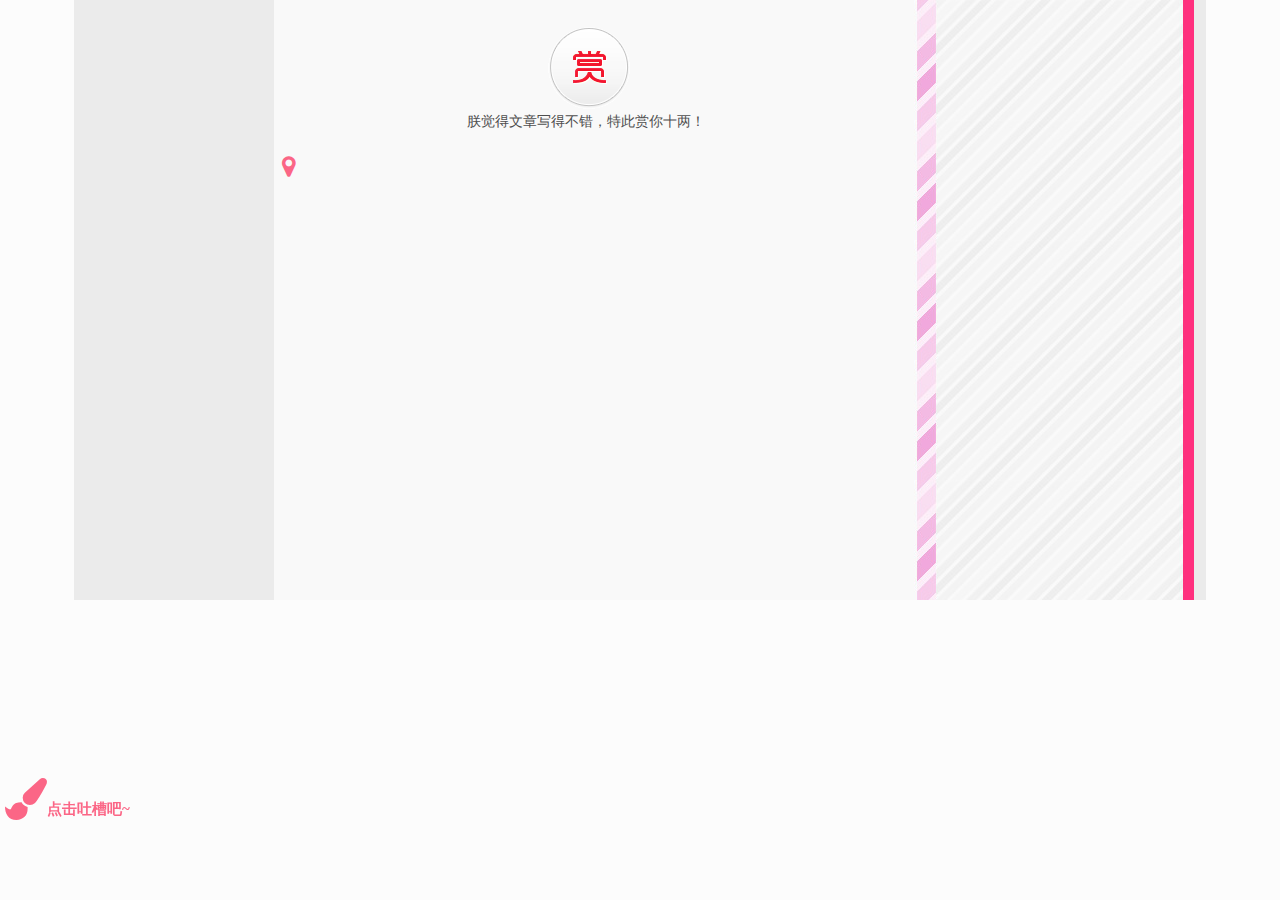
<file: tongpost.html>
<!DOCTYPE html PUBLIC "-//W3C//DTD XHTML 1.0 Transitional//EN" "http://www.w3.org/TR/xhtml1/DTD/xhtml1-transitional.dtd">
<html xmlns="http://www.w3.org/1999/xhtml" xmlns:fb="http://ogp.me/ns/fb#">

<head>
    <meta name="description" content="痛新闻">
    <meta name="keywords" content="痛新闻,软软冰" />
    <meta http-equiv="Content-Type" content="text/html; charset=utf-8" />
    <link rel="shortcut icon" href="images/favicon.ico">
    <meta name="viewport" content="width=device-width, initial-scale=1.0">
    <title>痛新闻｜日本动漫文化最in潮流站</title>
    <!--    CSS-->
    <link rel="stylesheet" type="text/css" href="css/pc_nav.css" />
    <link rel="stylesheet" type="text/css" href="css/tongpost.css" />
    <link rel="stylesheet" href="//maxcdn.bootstrapcdn.com/font-awesome/4.3.0/css/font-awesome.min.css">
    <!--    JS  -->
    <script src="http://7xi53n.com1.z0.glb.clouddn.com/wp-content/fe/js/jQuery/jquery.js"></script>
    <script src="js/json/unitool.js"></script>
    <script>
        var _hmt = _hmt || [];
        (function() {
          var hm = document.createElement("script");
          hm.src = "//hm.baidu.com/hm.js?d92cb1542026b4138b0bfff49b758251";
          var s = document.getElementsByTagName("script")[0]; 
          s.parentNode.insertBefore(hm, s);
        })();
    </script>
<!--
    <script>
        (function (i, s, o, g, r, a, m) {
            i['GoogleAnalyticsObject'] = r;
            i[r] = i[r] || function () {
                (i[r].q = i[r].q || []).push(arguments)
            }, i[r].l = 1 * new Date();
            a = s.createElement(o),
                m = s.getElementsByTagName(o)[0];
            a.async = 1;
            a.src = g;
            m.parentNode.insertBefore(a, m)
        })(window, document, 'script', '//www.google-analytics.com/analytics.js', 'ga');

        ga('create', 'UA-64276529-1', 'auto');
        ga('send', 'pageview');
    </script>
-->
</head>

<body>

    <div class="content_container">

        <div id="tongpost_body" class="tongpost_body">

            <div class="menu_container">

            </div>

            <div id="tongpost_container" class="tongpost_container uniborder" onclick='DisplayCoord(event)'>
                <blockquote>
                    <h2></h2>
                    <li></li>
                    <tags>
                        <li id="tagend"></li>
                    </tags>
                    <p class="intro"></p>
                </blockquote>

                <div class="xunli_map" style="width:0px; height:0px; overflow:hidden;">
                    <div id="map-canvas" class=""></div>
                    <a id="xunliview" target="_blank">巡礼小地图</a>
                </div>

                <div class="dashang_bar">
                    <a class="btn_dashang" href="javascript:;" title="打赏" onclick="document.getElementById('dashang_10').submit()" style="pointer-events: all;cursor: pointer;"></a>
                    <h6>朕觉得文章写得不错，特此赏你十两！</h6>

                    <form action="https://shenghuo.alipay.com/send/payment/fill.htm" method="POST" id="dashang_10" target="_blank" accept-charset="GBK" style="display: none;">
                        <input name="optEmail" type="hidden" value="2927087646@qq.com" />
                        <input name="payAmount" type="hidden" value="9.5" />
                        <input id="title" name="title" type="hidden" value="痛新闻打赏" />
                        <input id="memo" name="memo" type="hidden" value="喜欢作者的文章,希望有更好的作品~" />
                        <input name="pay" type="image" value="转账" src="http://file.arefly.com/alipay.png" />
                    </form>
                </div>


                <div id="relatedpost"></div>
                
                <div id="post_weibo_comment" class="container"></div>
                
                <div id="floating_cursor" class="floating_cursor"><i class="fa fa-map-marker fa-fw" style="font-size: 24px;"></i>
                </div>

                <div class="rollingcomment_container">
                    <div class="end"></div>
                </div>
            </div>


        </div>

        <div class="rollingcomment_input">
            <i class='fa fa-paint-brush' id="comment_icon"><p>点击吐槽吧~</p><a></a></i>
            <div id="comment_extend" style="width:0px;height:0px;overflow:hidden;">
                <textarea type="text" id="comment_input" rows="5" cols="20" onkeyup="ta(this)"></textarea>
                <h1 id="comment_submit">发送弹幕<br>(文章右侧选择弹幕位置)</h1>
                <h1 id="comment_switch">弹幕ON</h1>
            </div>
            <div class="bdsharebuttonbox">
                <a href="#" class="bds_more" data-cmd="more"></a>
                <a href="#" class="bds_tsina" data-cmd="tsina" title="分享到新浪微博"></a>
                <a href="#" class="bds_qzone" data-cmd="qzone" title="分享到QQ空间"></a>
                <a href="#" class="bds_weixin" data-cmd="weixin" title="分享到微信"></a>
                <a href="#" class="bds_tieba" data-cmd="tieba" title="分享到百度贴吧"></a>
            </div>
        </div>
    </div>



    
    <!--JSON API for tongpost_html    -->
    <script src="js/json/tongpost_service.js"></script>    
    <script src="http://ditu.google.cn/maps/api/js?sensor=false"></script>
<!--    <script src="http://maps.googleapis.com/maps/api/js?sensor=false"></script>-->
    <script src="http://tjs.sjs.sinajs.cn/open/widget/js/widget/comment.js" type="text/javascript" charset="utf-8"></script>
    <script src="js/lazysizes.min.js" async=""></script>
    
    <!--    <script src="http://google-maps-utility-library-v3.googlecode.com/svn/tags/markerwithlabel/1.1.8/src/markerwithlabel.js"></script>-->

</body>

</html>
</file>
<file: css/pc_nav.css>
@charset "utf-8";

body {
	height: 100%;
	width: 100%;
    overflow-x: hidden;
    background: url(http://7xi53n.com1.z0.glb.clouddn.com/wp-content/fe/images/bk-0.jpg) no-repeat;
    background-color: rgba(252,252,252,1);
    background-position: 0 -600px;
    -webkit-text-size-adjust: 100%;
}

canvas{
    position: absolute;
    z-index: -1110;
}

#canvas{
    width: 100%;
    top: 0px;
    background: -moz-linear-gradient(top,  rgba(214,249,255,1) 0%, rgba(252,252,252,1) 23%); /* FF3.6+ */
    background: -webkit-gradient(linear, left top, left bottom, color-stop(0%,rgba(214,249,255,1)), color-stop(23%,rgba(252,252,252,1))); /* Chrome,Safari4+ */
    background: -webkit-linear-gradient(top,  rgba(214,249,255,1) 0%,rgba(252,252,252,1) 23%); /* Chrome10+,Safari5.1+ */
    background: -o-linear-gradient(top,  rgba(214,249,255,1) 0%,rgba(252,252,252,1) 23%); /* Opera 11.10+ */
    background: -ms-linear-gradient(top,  rgba(214,249,255,1) 0%,rgba(252,252,252,1) 23%); /* IE10+ */
    background: linear-gradient(to bottom,  rgba(214,249,255,1) 0%,rgba(252,252,252,1) 23%); /* W3C */
    filter: progid:DXImageTransform.Microsoft.gradient( startColorstr='#d6f9ff', endColorstr='#fcfcfc',GradientType=0 ); /* IE6-9 */    
}

.hidden{
    width: 0px;
    height: 0px;
    overflow: hidden;
}

/* --------- RESET --------- */

body,div,dl,dt,dd,ul,ol,li,p,
h1,h2,h3,h4,h5,h6,
th,
td,
pre,
code,
blockquote,
form,fieldset,legend,input,textarea {
margin:0;
padding:0;
}

table {
border-collapse:collapse;
border-spacing:0;
}

fieldset,img {border:0;}

address,caption,cite,code,dfn,em,th,var {
font-style:normal;
font-weight:normal;
}

li {list-style:none;}

caption,th {text-align:left;}

h1,h2,h3,h4,h5,h6 {
font-size:100%;
font-weight:normal;
}

q:before,q:after {content:'';}

abbr,acronym {
border:0;
font-variant:normal;
}

sup {vertical-align:text-top;}
sub {vertical-align:text-bottom;}

input,textarea,select {
font-family:inherit;
font-size:inherit;
font-weight:inherit;
}

input,textarea,select {*font-size:100%;}

legend {color:#000;}
hr {display:none;}
img {vertical-align:bottom;}


/* --------- FONT --------- */

body {


*font-size:small;
*font:x-small;
	    font-family:  "lucida grande", "lucida sans unicode", lucida, helvetica, "Hiragino Sans GB", "Microsoft YaHei", "WenQuanYi Micro Hei", sans-serif;
	font-size: 12px;
	line-height: 1.8;
}

select,
input,
button,
textarea {
font:99% "メイリオ",arial,helvetica,clean,sans-serif;
}

table {
font-size:inherit;
font:100%;
border-collapse:collapse;/*+*/
border-spacing:0;/*+*/
}

pre,
code,
kbd,
samp,
tt {
font-family:monospace;
*font-size:108%;
line-height:100%;
}

/*DEFAULT 18px*/
/* *5.6 */
/*.text10 { font-size:56%;}
.text11 { font-size:61.6%;}
.text12 { font-size:67.2%;}
.text13 { font-size:72.8%;}
.text14 { font-size:78.4%;}
.text15 { font-size:84%;}
.text16 { font-size:89.6%;}
.text17 { font-size:95.2%;}
.text18 { font-size:100%;}
.text19 { font-size:106.4%;}
.text20 { font-size:112%;}
.text21 { font-size:117.6%;}
.text22 { font-size:123.2%;}
.text23 { font-size:128.8%;}
.text24 { font-size:134.4%;}
.text25 { font-size:140%;}
.text26 { font-size:145.6%;}*/

/*DEFAULT 16px*/
/* *6.25 */
/*.text10 { font-size:62.5%;}
.text11 { font-size:68.75%;}
.text12 { font-size:75%;}
.text13 { font-size:81.25%;}
.text14 { font-size:87.5%;}
.text15 { font-size:100%;}
.text16 { font-size:100.0%;}
.text17 { font-size:106.25%;}
.text18 { font-size:112.5%;}
.text19 { font-size:118.75%;}
.text20 { font-size:125%;}
.text21 { font-size:131.25%;}
.text22 { font-size:137.5%;}
.text23 { font-size:143.75%;}
.text24 { font-size:150%;}
.text25 { font-size:156.25%;}
.text26 { font-size:162.5%;}*/

/*DEFAULT 15px*/
/* *6.7 */
/*.text10 { font-size:67%;}
.text11 { font-size:73.7%;}
.text12 { font-size:80.4%;}
.text13 { font-size:87%;}
.text14 { font-size:93.8%;}
.text15 { font-size:100%;}
.text16 { font-size:107.2%;}
.text17 { font-size:113.9%;}
.text18 { font-size:120.6%;}
.text19 { font-size:127.3%;}
.text20 { font-size:134%;}
.text21 { font-size:140.7%;}
.text22 { font-size:147.4%;}
.text23 { font-size:154.1%;}
.text24 { font-size:160.8%;}
.text25 { font-size:167.5%;}
.text26 { font-size:174.2%;}*/

/*DEFAULT 14px*/
/* *7.1 */
/*.text10 { font-size:71%;}
.text11 { font-size:78.1%;}
.text12 { font-size:85.2%;}
.text13 { font-size:92.3%;}
.text14 { font-size:100%;}
.text15 { font-size:106.5%;}
.text16 { font-size:113.6%;}
.text17 { font-size:120.7%;}
.text18 { font-size:127.8%;}
.text19 { font-size:134.9%;}
.text20 { font-size:142%;}
.text21 { font-size:149.1%;}
.text22 { font-size:156.2%;}
.text23 { font-size:163.3%;}
.text24 { font-size:184.8%;}
.text25 { font-size:177.5%;}
.text26 { font-size:184.6%;}*/

/*DEFAULT 13px*/
/* *7.7 */
/*
.text10 { font-size:77%;}
.text11 { font-size:85%;}
.text12 { font-size:93%;}
.text13 { font-size:100%;}
.text14 { font-size:108%;}
.text15 { font-size:116%;}
.text16 { font-size:123.1%;}
.text17 { font-size:131%;}
.text18 { font-size:138.5%;}
.text19 { font-size:146.5%;}
.text20 { font-size:153.9%;}
.text21 { font-size:161.6%;}
.text22 { font-size:167%;}
.text23 { font-size:174%;}
.text24 { font-size:182%;}
.text25 { font-size:189%;}
.text26 { font-size:197%;}
*/
/*DEFAULT 12px*/
/* *8.4 */

.text10 { font-size:84%;}
.text11 { font-size:92%;}
.text12 { font-size:100%;}
.text13 { font-size:109%;}
.text14 { font-size:117%;}
.text15 { font-size:125%;}
.text16 { font-size:134%;}
.text17 { font-size:142%;}
.text18 { font-size:150%;}
.text19 { font-size:159%;}
.text20 { font-size:167%;}
.text21 { font-size:175%;}
.text22 { font-size:184%;}
.text23 { font-size:192%;}
.text24 { font-size:200%;}
.text25 { font-size:209%;}
.text26 { font-size:217%;}


/*DEFAULT 11px*/
/* *9.1 */
/*
.text10 { font-size:91%;}
.text11 { font-size:100%;}
.text12 { font-size:109%;}
.text13 { font-size:118%;}
.text14 { font-size:127%;}
.text15 { font-size:137%;}
.text16 { font-size:145%;}
.text17 { font-size:154%;}
.text18 { font-size:163%;}
.text19 { font-size:172%;}
.text20 { font-size:182%;}
.text21 { font-size:191%;}
.text22 { font-size:200%;}
.text23 { font-size:209%;}
.text24 { font-size:218%;}
.text25 { font-size:227%;}
.text26 { font-size:236%;}
*/

/*DEFAULT 10px*/
/* *10 */
/*
.text10 { font-size:100%;}
.text11 { font-size:110%;}
.text12 { font-size:120%;}
.text13 { font-size:130%;}
.text14 { font-size:140%;}
.text15 { font-size:150%;}
.text16 { font-size:160%;}
.text17 { font-size:170%;}
.text18 { font-size:180%;}
.text19 { font-size:190%;}
.text20 { font-size:200%;}
.text21 { font-size:210%;}
.text22 { font-size:220%;}
.text23 { font-size:230%;}
.text24 { font-size:240%;}
.text25 { font-size:250%;}
.text26 { font-size:260%;}
*/


/* --------- FLASH --------- */
.FlaInfo {
width:100%;
background-color:#FFFFFF;
border:solid 1px #FF0000;
}
.FlaInfo p {
color:#333333;
margin:4px;
display:block;
}
.FlaInfo a {
color:#333333;
text-decoration:underline;
}


/* --------- MODULE --------- */

/*  clearfix  */
.clearfix:before,
.clearfix:after {content:"";display:table;}
.clearfix:after {clear:both;}
.clearfix {zoom:1;}


/*  hide-object  */
.hide {
display:block;
width:0;
height:0;
overflow: hidden;
}
/* --------- /MODULE --------- */


.browsertip{
    position: fixed;
    left: 0px;
    right: 0px;
    top: 0px;
    bottom: 0px;
    background-color: rgba(255, 255, 255, 0.94);
    z-index: 3000;
}

.browsertip img{
    position: relative;
    width: 800px;
    height: auto;
}

.browsertip a{
    margin-right: 20px;
}

.browsertip_img{
    position: relative;
    margin: auto;
    width: 800px;
    top: 200px;
}

.browsertip_link{
    position: relative;
    margin: auto;
    width: 450px;
    top: 200px;
    font-size: 17px;
}

/*      common property     */
div{
    display: block;
}

.container:after {
  content:"";
  display:table;
  clear:both;
}

.uniborder{
/*
    border-style: solid;
    border-width: 1px;
    border-color:rgba(251, 102, 134, 0.83);
*/
    box-shadow: 1px 1px 3px 1px rgba(0, 0, 0, 0);
}

.pinkborder{
    border-style: solid;
    border-width: 3px;
    border-color:rgb(255, 96, 132);
}

.btshadow{
    box-shadow: 1px 2px 1px 1px rgba(0, 0, 0, 0.0);
}

/*      acessary      */
.accsorsy_container{
    position: absolute;
    width:100%;
    margin-top: -169px;
    left: 0px;
    top: 0px;
}

.layer{
    position:relative;
}

.bk_accsorsy_container{
    position: relative;
    width: 1130px;
    margin: auto;
    height: 0px;
    z-index: -100;
}

.lazyload,
.lazyloading {
    opacity: 0;
}
.lazyloaded {
    -webkit-animation: swing 800ms ease;
    animation: swing 800ms ease;
    -webkit-animation-iteration-count: 1;
    animation-iteration-count: 1;
    opacity: 1;
    transition: opacity 800ms;
}

@-webkit-keyframes swing
{
    15%
    {
        -webkit-transform: translateX(4px);
        transform: translateX(4px);
    }
    30%
    {
        -webkit-transform: translateX(-2px);
       transform: translateX(-2px);
    } 
    50%
    {
        -webkit-transform: translateX(1px);
        transform: translateX(1px);
    }
    65%
    {
        -webkit-transform: translateX(0px);
        transform: translateX(0px);
    }
    80%
    {
        -webkit-transform: translateX(0px);
        transform: translateX(0px);
    }
    100%
    {
        -webkit-transform: translateX(0);
        transform: translateX(0);
    }
}

@keyframes swing
{
    15%
    {
        -webkit-transform: translateX(4px);
        transform: translateX(4px);
    }
    30%
    {
        -webkit-transform: translateX(-2px);
       transform: translateX(-2px);
    } 
    50%
    {
        -webkit-transform: translateX(1px);
        transform: translateX(1px);
    }
    65%
    {
        -webkit-transform: translateX(0px);
        transform: translateX(0px);
    }
    80%
    {
        -webkit-transform: translateX(0px);
        transform: translateX(0px);
    }
    100%
    {
        -webkit-transform: translateX(0);
        transform: translateX(0);
    }
}

#a_01{
    position:absolute;
    top:1260px;
    right:-200px;
    opacity: 0.7;
    background: url(http://7xi53n.com1.z0.glb.clouddn.com/wp-content/fe/images/a_01_S.png);
    width: 178px;
    height: 220px;
}

#a_02{
    position:absolute;
    top:800px;
    right: -240px;
    opacity: 0.7;
    background: url(http://7xi53n.com1.z0.glb.clouddn.com/wp-content/fe/images/a_02_S.png);
    width: 160px;
    height: 163px;
}

#a_03{
    position:absolute;
    left: -200px;
    top: 1700px;
    opacity: 0.7;
    background: url(http://7xi53n.com1.z0.glb.clouddn.com/wp-content/fe/images/a_03_S.png);
    width: 173px;
    height: 237px;
}

#a_04{
    position:absolute;
    top:156px;
    left:-250px;
    opacity: 0.7;
    background: url(http://7xi53n.com1.z0.glb.clouddn.com/wp-content/fe/images/bk-4.png);
    width: 359px;
    height: 1044px;
}

#a_05{
    position:absolute;
    top:120px;
    right:-270px;
    opacity: 0.7;
    background: url(http://7xi53n.com1.z0.glb.clouddn.com/wp-content/fe/images/bk-3.png);
    width: 293px;
    height: 831px;
    z-index: -1000;
}


/*      logo and title     */

.title_container {
    width: 100%;
    margin: auto;
    height: 113px;
    position: relative;
    background: url(../images/head_pt.gif);
    box-shadow: 2.5px 4.33px 5px 0px rgba(0, 0, 0, 0.2);
}

.title_content{
    width: 100%;
    float: left;
    margin:5px 0px 20px 0;
}

.sheadin-container {
    width: 1127px;
    margin: auto;
}

.uri {
    background-image: url(http://7xk7dq.com1.z0.glb.clouddn.com/images/text_button.png);
    width: 195px;
    height: 52px;
    float: left;
    cursor: pointer;
}

.urisub{
    position: relative;
    left:260px;
    top:20px;
    background-image: url(http://7xk7dq.com1.z0.glb.clouddn.com/images/title_sub.png);
    width: 485px;
    height: 23px;
}

.navs {
    background-image: url(../images/nv_before.png);
    background-size: cover;
    width: 25px;
    height: 22.5px;
    float: left;
    margin-left: 3px;
/*    -webkit-animation: animate-stripes 5s linear infinite;*/
}

.search_container{
    position: absolute;
    right:-45px;
    top:15px;
    width: auto;
    text-align: right;
}

.search_container input{
    color:#ffffff;
}

.search-box {
  -webkit-transition: width 0.6s, border-radius 0.6s, background 0.6s, box-shadow 0.6s;
          transition: width 0.6s, border-radius 0.6s, background 0.6s, box-shadow 0.6s;
  width: 32px;
  height: 31px;
  border-radius: 8px;
  border: none;
  cursor: pointer;
  background: #ffffff;
  
}

.search-box + label .search-icon {
    color: #fb6686;
    font-size:16px;
    margin-left: 3px;
}

.search-box:hover {
  background: #fdfdfd;
  box-shadow: 0 0 0 3px #fb6686;
}
.search-box:hover + label .search-icon {
  color: #fb6686;
}
.search-box:focus {
  -webkit-transition: width 0.6s cubic-bezier(0, 1.22, 0.66, 1.39), border-radius 0.6s, background 0.6s;
          transition: width 0.6s cubic-bezier(0, 1.22, 0.66, 1.39), border-radius 0.6s, background 0.6s;
  border: none;
  outline: none;
  box-shadow: none;
  padding-left: 15px;
  cursor: text;
  width: 160px;
  border-radius: auto;
  background: #ffffff;
  color: black;
}
.search-box:focus + label .search-icon {
  color: #fb6686;
}
.search-box:not(:focus) {
  text-indent: -5000px;
}

#search-submit {
  position: relative;
  left: -5000px;
}

.search-icon {
  position: relative;
  left: -30px;
  color: white;
  cursor: pointer;
}



@-webkit-keyframes animate-stripes {
    0% {
        -webkit-transform: rotate(0deg);
    }
    100% {
        -webkit-transform: rotate(360deg);
    }
}

/*  user login  */
.top_container{
    position: relative;
    width: 1130px;
    margin: auto;
    z-index: 200;
}

.user_container {
    position: absolute;
    width: auto;
    height: 26px;
    right: 0px;
    top: 15px;
    float:right;
}

.sginbox ,.loginbox,.loginBtbox, .signinBtbox{
    display: inline-block;
}

.sginbox,.loginbox {
    width: auto;
    height: auto;
    border: 5px dotted rgb(255, 96, 132);
    background: #fff;
    box-shadow: 1px 2px 1px 0px rgba(144, 144, 144, 0.68);
    
}

.sginbox {
    margin-right: -10px;
}

.loginbox {
    margin-right: 30px;
}

.loginbox input, .sginbox input{
  appearance: none;
  outline: 0;
  border: 1px solid rgb(255, 96, 132);
  background-color: #ffffff;
  width:    100px;
  border-radius: 3px;
  padding: 3px 15px;
  margin: 5px;
  text-align: center;
  font-size: 14px;
  color: rgb(255, 96, 132);
  -webkit-transition-duration: 0.25s;
          transition-duration: 0.25s;
    display: inline;
    	    font-family: "Hiragino Sans GB", "Microsoft YaHei", "WenQuanYi Micro Hei", sans-serif;
}

.user_container input{
    display: block;
    width:64px;
    border-style: solid solid solid solid;
    border: 1px solid #c3c3c3;
}

.user_container li {
    border: 1px solid rgba(255, 255, 255, 0.4);
    background-color: #ffffff;
    width: auto;
    border-radius: 5px;
    padding: 1px 15px;
    margin: 0 auto 0px auto;
    display: block;
    cursor: pointer;
    color: #ff3a64;
    font-size: 14px;
}

.user_container li:hover{
    background: rgb(100, 206, 226);
    color: white;
}

#user_signin{
}

#user_back{
    font-size: 14px;
    padding-left: 2px;
}

#user_forget{
}

#user_forget:hover{
    background: rgb(255, 96, 132);
    color: white;
}

.logined_container{
    position: absolute;
    display: inline-block;
    left: -165px;
    top: 1px;
    width: 300px;
}

#user_welcome,#user_logout{
    display: inline;
}

.pwresetbox input{
    appearance: none;
  outline: 20;
  border: 6px solid rgb(255, 255, 255,0.4);
  background-color: #fb6686;
  width:    300px;
  border-radius: 6px;
  padding: 3px 15px;
  margin: 0 auto 10px auto;
  text-align: center;
  font-size: 14px;
  color: rgb(255, 96, 132);
  -webkit-transition-duration: 0.25s;
          transition-duration: 0.25s;
    	    font-family: "Hiragino Sans GB", "Microsoft YaHei", "WenQuanYi Micro Hei", sans-serif;
}

::-webkit-input-placeholder {
   color: rgb(255, 96, 132);
}

.pwresetbox input:hover, .loginbox input:hover , .sginbox input:hover {
    background-color: rgba(232, 232, 232, 0.4);
}


.pwresetbox input:focus, .loginbox input:focus , .sginbox input:focus {
    background-color: white;
    width: 150px;
    color: #d670fb;
}

.pwreset_container{
    margin: auto;
    width: 1140px;
    height: 650px;
}

.pwreset_box{
    margin-top: 150px;
    margin-left: auto;
    margin-right: auto;
    padding-left: 10px;
    padding-bottom: 10px;
    width: 340px;
    height: auto;
    background: rgb(248, 248, 248);
}

.pwreset_box p{
    font-size: 24px;
    color:#fb6686;
}

.pwreset_box li{
    padding-left: 5px;
    margin-right: 10px;
    font-size: 18px;
    color:#6671fb;
    cursor: pointer;
}

.pwreset_box li:hover{
    font-size: 18px;
    color:white;
    background: #6671fb;
    cursor: pointer;
}


.nav_container {
    width: 100%;
    margin: auto;
    height: 100%;
    position: absolute;
    top: 81px;
}

.nav {
    width: 1120px;
    position: relative;
    margin: auto;
    align-content: center;
}

.nav_content{
    width: 100%;
    float: left;
}

.nav a{
    position:relative;
    width: 152px;
    height: 23px;
    display: block;
    float: left;
    margin-left: 0px;
    background-repeat: no-repeat;
    font-size: 25px;
    background-image: url(../images/text_button.png);
}

.nav1, .nav2, .nav3, .nav4, .nav5, .nav6, .nav7 {
    display: block;
}

.nav1 a {
    width: 172px;
    background-position: 0 -94px;
} 

.nav1 a:hover {
    margin-top: 1px;
    background-position: 0 -117px;
    height: 25px;
} 

.nav6 a {
    background-position: 0 -140px;
}

.nav6 a:hover{
    background-position: 0 -163px;
}

.nav2 a {
    background-position: 0 -187px;
}

.nav2 a:hover{
    background-position: 0 -210px;
}

/* -----------------footer--------------*/
.footer-bottom{
  position: relative;
  width: 100%;
  margin-top: 0px;
  background: #FD7C98;
  color: #f5f5f5;
  font-size: 12px;
  font-weight: 600;
  padding-bottom: 0px;
  height: 38px;
  text-transform: uppercase;
}

#img2dcode{
    position: absolute;
    top:260px;
    right: -160px;
    width: 150px;
}

#img2dcode2{
    position: absolute;
    top:30px;
    right: 10px;
    height: 150px;
}

.inner-footer {
  width: 1120px;
  margin: auto;
  padding: 5px 0;
}

.left{
    float:left;
}

#footer-left a {
  padding-left: 10px;
  border-left: 1px solid #ffe0e6;
  margin-left: 10px;
  color: #ffe0e6;
  text-decoration: none;
}

.footerCopyright {
  float: right;
  border-left: 0px!important;
}

/*back-to-top*/

#back-top {
	position: fixed;
	top: 0px;
right: 30px;
    z-index: 2000;
}

#back-top a {
	width: 60px;
	display: block;
	text-align: center;
	font: 11px/100% Arial, Helvetica, sans-serif;
	text-transform: uppercase;
	text-decoration: none;
	color: #bbb;

	/* transition */
	-webkit-transition: 1s;
	-moz-transition: 1s;
	transition: 1s;
    
    
}
#back-top a:hover {
	color: #fb6686;
}

/* arrow icon (span tag) */
#back-top span {
	width: 60px;
	height: 120px;
	display: block;
	background: url(http://7xi53n.com1.z0.glb.clouddn.com/wp-content/fe/images/backtotop.png) no-repeat center center;
    background-size: contain;
	/* rounded corners */
	-webkit-border-radius: 15px;
	-moz-border-radius: 15px;
	border-radius: 15px;

	/* transition */
	-webkit-transition: 1s;
	-moz-transition: 1s;
	transition: 1s;
}

@media only screen and (max-width: 1400px){
    .top_container{
        width: 1000px;
    }
    .sheadin-container{
        width: 1000px;
    }
    .sheadin-container{
        width: 1000px;
    }
    .bk_accsorsy_container{
        width: 1000px;
    }
    .nav{
        width: 1000px;
    }
    #a_02{
        position:absolute;
        top:800px;
        right: -160px;
        width: 150px;
    }

    #a_03{
        position:absolute;
        left: -160px;
        top: 1700px;
        width: 140px;
    }

    #a_04{
        position:absolute;
        top:140px;
        left:-220px;
        width: 270px;
    }

    #a_05{
        position:absolute;
        top:500px;
        right:-250px;
        opacity: 0.7;
    }
    
    .search-box:focus {
        width: 110px;
    }
}   




/*
 responsive media 
@media only screen and (max-width: 1224px){
    .sheadin-container {
        width: 360px;
    }
.dokileft, .dokiright{
        display: none;
    }
    
    .sl-content-wrapper{
        width: 100%;
        height: auto;
    }
    
    .nav {
        width: 90%;
    }
    
    .nav a{
        width: 12%;
        margin-left: 2%;
        background-size:contain;
        background-repeat: no-repeat;
    }
    
}   

@media only screen and (min-width: 767px) and (max-width: 1223px){
    
}

@media only screen and (min-width: 767px) and (max-width: 1223px){

}

@media only screen and (min-width: 480px) and (max-width: 766px){
        .nav {
        display: none;
    }
}

@media only screen and (max-width: 479px){
    .sheadin-container {
        width: 320px;
    }
    .navs,.nav,.demo-2{
        display: none;
    }
    .uri {
        float: none;
        margin: auto;
    }
    
    
}
*/


.news_body_container {
    width: 100%;
    margin: auto;
    margin-top: 20px;
    height: 100%;
    position: relative;
}

.news_body {
    width: 1127px;
    margin: auto;
    height: auto;
    position: relative;
}

#first{
    width: 100%;
    float: left;
    margin: 0px 0px 0px 0;
}

.post_container {
    padding-right: 355px;
    height: auto;
    width: auto;
    position: relative; 
}

.post_warpper{
    width: 100%;
    height: auto;
    position: relative;
}

.post_shower {
    width: auto;
    height: 39px;
    background: url(http://7xi53n.com1.z0.glb.clouddn.com/wp-content/fe/images/zuixintougao.png);
    background-repeat: no-repeat;
    overflow: hidden;
}

.post_cell_container{
    margin-top: 0px;
    width: 100%;
    height: auto;
    min-height: 2290px;
}

.post_cell{
    width: 100%;
    height: auto;
    margin-top: 18px;
    position: relative;
/*    background-color: rgba(255, 255, 255, 0.9);*/
    border-radius: 10px 0 0 10px;
}

.loading_cover{
    display: block;
    width: 100%;
    height: 100%;   
    position: absolute;
    background-color: rgba(255, 255, 255, 0.66);
    background-image: url(http://7xi53n.com1.z0.glb.clouddn.com/wp-content/fe/images/ajax-loader.gif);
    background-size: 64px;
    background-position: 50% 240px;
    background-repeat: no-repeat;
    z-index: 2000;
}


.post_cell img {
    position: absolute;
    left: 0px;
    width: 195px;
    height: 100%;
    background-clip: content-box;
    background-size: cover;
    background-clip: border-box;
    border-radius: 10px;
    cursor: pointer;
}

.post_cell blockquote {
    display: block;
    width: auto;
    padding-left: 195px;
    padding-top: 3px;
    min-height: 150px;
    height: auto;
}

.post_cell a {
    margin-left: 10px;
    margin-right: 30px;
    display: block;
    font-weight: 100;
    font-size: 14px;
    color: #0078b6;
    text-decoration: none;
    overflow: hidden;
}

.post_cell a:hover{
     color: #d940b0;
}

.post_cell h2 {
    margin-top: 5px;
    display: block;
    font-size: 15px;
    color: #0078b6;
    margin-left:3px;
    overflow: hidden;
}

.post_cell li {
    display: inline;
    font-size: 12px;
    color: #767676;
    margin-left:10px;
}

.post_cell .tag{
    display: inline-block;
    font-size: 10px;
    color: #000000;
    border: solid;
    border-width: 0 0 2px 0;
    border-radius: 2px;
    padding-left: 4px;
    padding-right: 4px;
    margin-top:1px;
    margin-bottom:1px;
    margin-left:0px;
    margin-right:10px;
    width: auto;
    cursor:pointer;
    
}

.post_cell tags{
    width: auto;
    margin-left: 10px;
    margin-right: 10px;
    height: 21px;
    padding-bottom: 5px;
    display: block;
    overflow: hidden;
}

.post_cell p {
    display: inline-block;;
    margin-left:10px;
    margin-right:10px;
    font-size: 12px;
    color: #000000;
}

.postslider {
    width: 100%;
    height: 10px;
    margin-top: 10px;
    display: block;
    background-repeat: no-repeat;
    /* background: url(../images/postslider.png); */
    
    border-color: rgb(255, 96, 132);
    border-width: 0px 0px 2px 0px;
    border-style: dashed;
}

.page_control{
    margin-top: 20px;
    height: auto;
    position: relative;
}

.pagelink{
  margin-right: 60px;
  display:inline-block;
  vertical-align:middle;
  border-radius:100%;
  width:25px;
  height:24px;
  background:rgb(255, 96, 132);
  cursor:pointer;
  color:white;
  text-align: center;
 text-decoration: none;
  font-size: 13px;
    padding-top: 1px;
    font-weight: 100;
  position:relative;
  z-index:2;
    
    -webkit-transition: width 0.3s, border-radius 0.6s, background 0.3s, box-shadow 0.6s, color 0.3s;
          transition: width 0.3s, border-radius 0.6s, background 0.3s, box-shadow 0.6s, color 0.3s;
}

.pagelink:hover{
    background:rgb(255, 255, 255);
    color:rgb(255, 96, 132);
}

.prevPostPage{
    width: 48px;
    height: 24px;
    margin-right: 60px;
    display: inline-block;
    float:left; 
    background: url(http://7xi53n.com1.z0.glb.clouddn.com/wp-content/fe/images/arrow-18-48-left.png);
    background-position: 0 -13px;
    cursor:pointer;
}


.nextPostPage{
    width: 48px;
    height: 24px;
    float: right;
    display: inline-block;
    background: url(http://7xi53n.com1.z0.glb.clouddn.com/wp-content/fe/images/arrow-18-48.png);
    background-position: 0 -13px;
    cursor:pointer;
}



.post_widget_warpper {
    margin-top: 0px;
    width: 100%;
    height: auto;
    position: relative;
    align-content: center;
    border: solid;
    border-color: rgb(255, 96, 132);
    border-width: 0 0 0 0;
}

.post_widget_container{
    margin-top: 20px;
    padding-left: 0px;
    width: 100%;
    height: auto;
    margin-bottom: 10px;
  
}

.post_widget {
    display: inline-block;
    width: 162px;
    height: auto;
    margin-top: 5px;
    margin-right: 21px;
    margin-bottom: 20px;
    position: relative;
    color: #fff;
    border: 5px solid rgba(234, 234, 234, 0.91);
}

.post_widget a{
    width: 100%;
    text-decoration: none;
}

.post_widget img{
    width: 100%;
    height: 120px;
    background-clip: content-box;
    background-size: cover;
    background-clip: border-box;
    border-radius: 0px 0 0 0px;
}

.post_widget blockquote{
    height: 45px;
    overflow:hidden;
}

.post_widget blockquote:hover{
    background-color: rgb(239, 239, 239);
}

.widget_shower{
    width: auto;
    height: 39px;
    background: url(http://7xk7dq.com1.z0.glb.clouddn.com/images/index_subcat.png);
    background-repeat: no-repeat;
    overflow: hidden;
    margin-bottom: 10px;
}

.widget_youji{
    background-position: 0 -72px;
}

.widget_zhanhui{
    background-position: 0 -110px;
}

.widget_xunli{
    background-position: 0 -27px;
}

.widget_richang{
    background-position: 0 -147px;
}

.widget_shower p{
    position: relative;
    font-size: 20px;
    color:white;
    font-weight: bold;
    padding-left: 10px;
    margin-bottom: 15px;
    width: 0px;
    overflow: hidden;
}

.rectline{
    background-color:rgb(255, 96, 132);
    top: 20px;
    right: 20px;
    height: 5px;
    width: 99%;
    display: inline-block;
    margin-bottom: 20px;
}

.addPostPage{
    position: relative;
    text-align: right;
    font-size: 18px;
    color:rgb(180, 180, 180);
    font-weight: bold;
    padding-left: 10px;
    padding-right: 30px;
    cursor: pointer;
}

.post_wtnail{
    float: left;
    width: 530px;
    margin-left: 5px;
    margin-right: 5px;
    margin-bottom: 25px;
}

.post_wtnail a{
    position: relative;
    width: 285px;
    height: 66px;
    background-color: rgba(253, 253, 253, 0.85);
    font-size: 14px;
    border: solid 2px rgb(255, 96, 132);
    border-radius: 10px;
    text-decoration: none;
    color: rgb(255, 96, 132);
    padding: 0 8px 3px 8px;
    margin: 5px;
    float:left;
    overflow: hidden;
}

.post_wtnail a:hover{
    background: rgb(255, 96, 132);
    color: #fff;
}

.post_wtnail a p{
    display: table-cell;
    width: 285px;
    height: 66px;
    overflow: hidden;
    vertical-align: middle; 
    text-align: center;
    line-height: 160%;
}

.post_wtnail img:first-child{
    width: 200px;
    height: 150px;
    box-shadow: 0px 15px 20px rgba(0, 0, 0, 0.5);
}

.post_wtnail img{
    float:left;
    margin: 5px;
    width: 95px;
    height: 70px;
    background-clip: content-box;
    background-size: contain;
    background-clip: border-box;
    border-radius: 10px;
    box-shadow: 0px 15px 20px rgba(0, 0, 0, 0.5);
}

/*
.post_wtnail img:first-child{
    width: 195px;
    height: 150px;
}
*/

.post_wtnail_warpper {
    margin-top: 70px;
    width: 100%;
    height: auto;
    position: relative;
    align-content: center;
    border: solid;
    border-color: rgb(255, 96, 132);
    border-width: 0 0 0 0;
}

.post_wtnail_container{
    margin-top: 0px;
    padding-left: 7px;
    min-height: 800px;
    width: 100%;
    height: auto;
    margin-bottom: 10px;
  
}


#second{
    width: 320px;
    position: absolute;
    right: 0px;
    margin: 0px 0px 0px 0;
    z-index: 100;
}

.weibo_container {
    height: auto;
    margin-top: 20px;
    margin-bottom: 30px;
    width: 100%;
    position: relative;
    border:  2px dotted #FC7A96;
}

.weibo_container:after{
    content: "";
    width: 200px;
    height: 158px;
    background-image: url(http://7xi53n.com1.z0.glb.clouddn.com/wp-content/fe/images/weibo_ac1.png);
    position: absolute;
    top: -30px;
    right: -30px;
}

.weibo_shower {
    width: 100%;
    height: 39px;
    background: url(http://7xi53n.com1.z0.glb.clouddn.com/wp-content/fe/images/zuixindongtai.png);
    background-repeat: no-repeat;
}

.rad_con_1{

    margin-top: 20px;
    border:  1px solid #FC7A96;
    border-radius: 20px;
    background-position: 0 -50px;
    background-size: contain;
}

.rad_con_2{
    width: 320px;
    height: 155px;
    margin-top: 20px;
    margin-bottom: 20px;
    border:  1px solid #FC7A96;
    border-radius: 20px;
}

.rad_con_3{
    width: 320px;
    height: 160px;
    margin-top: 20px;
    margin-bottom: 0px;
    background-size: contain;
    border:  1px solid #FC7A96;
    border-radius: 20px;
}

.rad_con_5{
    width: 320px;
    height: 200px;
    margin-top: 20px;
    margin-bottom: 0px;
    background-size: contain;
    border:  1px solid #FC7A96;
    border-radius: 20px;
}

.rad_con_6{
    width: 320px;
    height: 155px;
    margin-top: 10px;
    margin-bottom: 0px;
    background-size: contain;
    border:  1px solid #FC7A96;
    border-radius: 20px;
}


.rad_con{
    width: 320px;
    margin-top: 10px;
    margin-bottom: 0px;
    background-size: contain;
    border:  1px solid #FC7A96;
    border-radius: 20px;
}

/*
.rad_con_4{
    background-image: url(http://7xi53n.com1.z0.glb.clouddn.com/wp-content/fe/images/baidutong.gif);
    width: 320px;
    height: 66px;
    margin-top: 20px;
    margin-bottom: 0px;
    background-size: cover;
    border:  2px solid #FC7A96;
    border-radius: 10px;
}
*/

.rad_con a{
    height: auto;
    width: 100%;
}

.rank_shower {
    width: 100%;
    height: 39px;
    margin-top: 30px;
    background: url(http://7xi53n.com1.z0.glb.clouddn.com/wp-content/fe/images/rankshower.png);
    background-repeat: no-repeat;
}

.rank_contianer {
    margin-top: 20px;
    width: 100%;
    height: auto;
/*    background:  rgba(255, 255, 255, 0.9);*/
    padding-top: 5px;
}

.rank_cell{
    width: 100%;
    height: auto;
    display: block;
    position: relative;
    margin-bottom: 5px;
}

.rank_cell img {
    display: inline;
    float: right;
    margin: 2px 2px 6px 8px;
    padding: 2px;
    width: 95px;
    border: dashed rgb(195, 195, 195) 1px;
}

.rank_cell blockquote {
    display: inline-block;
    margin-left: 10px;
    margin-right: 10px;
    width: auto;
    height: auto;
    border-style: none none solid none;
    border-bottom: 2px dashed #DADADA;
}

.rank_cell h3 {
    display: inline;
    font-size: 15px;
    color: #FEFCFD;
    margin-left: 2px;
    padding: 1px 6px 0px 6px;
    background-color: rgb(255, 96, 132);
}

.rank_cell a {
    display: inline;
    font-weight: 100;
    font-size: 15px;
    color: #0078b6;
    text-decoration: none;
}

.rank_cell a:hover{
     color: #d940b0;
}

.float_video_ply {
    background: #fff;
    position: fixed;
    width: 600px;
    height: 480px;
    right: 50px;
	bottom: 50px;
    background: #fff;
    z-index: 1000;
    display: 
}

.float_video_ply iframe{
    width: 600px;
    height: 480px;
}

.float_video_ply embed{
    width: 600px;
    height: 475px;
}

.index_float_video_ply_close {
    right: -24px;
    top: -1px;
    width: 24px;
    height: 24px;
    position: absolute;
    background: url(http://7xi53n.com1.z0.glb.clouddn.com/wp-content/fe/images/close-window-24.png);
    cursor:pointer;
    z-index: 1000;
}

.index_float_video_ply_move {
    right: -24px;
    top: 25px;
    width: 24px;
    height: 24px;
    position: absolute;
    cursor:pointer;
    color: #fb6686;
    z-index: 1000;
}

.index_float_video_ply_move_cover{
    position: fixed;
    left: 0px;
    top: 0px;
    right: 0px;
    bottom: 0px;
    background: rgba(255, 255, 255, 0.66);
    z-index: 1200;
}

.float_video_link {
    right: 10px;
    top: 10px;
    width: 16px;
    height: 16px;
    position: absolute;
    background: url(http://7xi53n.com1.z0.glb.clouddn.com/wp-content/fe/images/tv-16.png);
    cursor:pointer;
    z-index: 500;
}

/*   News Rolller   */
div#whatsnew_parent {
  margin-top: 20px;
  margin-bottom: 30px;
/*  background:  rgba(255, 255, 255, 0.9);*/
  padding-left: 5px;
  width: auto;
  height: auto;
  display: block;
  position: relative;
}

#mcs_container {
  position: relative;
  width: 100%;
  height: 100px;
  padding: 6px 0 5px;
}

#mcs_container .customScrollBox .container {
  position: relative;
  width: 97%;
  top: 0;
  float: left;
}

#mcs_container .dragger_container {
  position: relative;
  width: 5px;
  height: 100%;
  float: left;
  margin: 5px 0 0 0;
  background: #eaeaea;
  cursor: pointer -moz-border-radius:2px;
  -khtml-border-radius: 2px;
  -webkit-border-radius: 2px;
  border-radius: 2px;
  cursor: s-resize;
}

#mcs_container .customScrollBox .content {
  clear: both;
}

#mcs_container .customScrollBox {
  position: relative;
  height: 100%;
  overflow: auto;
}

div#whatsnew_parent li {
  display: block;
  width: 240px;
  /* height: 60px; */
  margin-bottom: 3px;
  padding-left: 5px;
  padding-bottom: 10px;
  border-left: 5px solid rgba(251, 102, 134, 0.87);
  font-size: 90%;
  line-height: 1.3;
}

div#whatsnew_parent p,a{
  color: black;
}

div#whatsnew_parent li span.date {
  font-family: "Century Gothic", "Verdana", "Arial", "Helvetica", sans-serif;
  font-size: 120%;
  color: #00a1e9;
  font-weight: 100;
}

/* customr scroll bar*/

._mCS_1 .mCSB_scrollTools .mCSB_dragger .mCSB_dragger_bar{
  background: #c7c7c7;
    width:5px;

}

._mCS_1 .mCSB_scrollTools .mCSB_draggerRail{
   background: #f9f9f9; 
    width:5px;
    padding-right: 1px;
}


/*  staff   */
.staff_container{
    margin-top: 20px;
    height: auto;
    width: 100%;
    background-image: url(http://7xi53n.com1.z0.glb.clouddn.com/wp-content/fe/images/bk-0.jpg);
}
.staff_show{
    padding-top: 0px;
    position: relative;
    width: 1120px;
    height: 440px;
    margin: auto;
    
}

.staff_shower{
    background-image: url(http://7xi53n.com1.z0.glb.clouddn.com/wp-content/fe/images/chengyuanjieshao.png);
    width: 100%;
    height: 31px;
    margin-bottom: 20px;
}

.staff_pic{
    position: absolute;
    left: 0px;
    background-size: contain;
    z-index: 400;
}

.ly_pic1{
    position: absolute;
    left: 50px;
    top:100px;
    background-image: url(../images/bk-6.png);
    width: 0;
    height: 0;
    z-index: 0;
}



@media only screen and (max-width: 1400px){
    .news_body{
        width: 1000px;
    }
    .staff_show{
        width: 1000px;
    }
    .staff_pic{
        width: 1000px;
        height: 355px;
    }
    
    .post_widget {
        display: inline-block;
        width: 147px;
        height: auto;
        margin-top: 5px;
        margin-right:4px;
        margin-bottom: 20px;
        position: relative;
        color: #fff;
        border: 5px solid rgba(234, 234, 234, 0.91);
    }
}   


@media only screen and (max-width: 1223px){
    
/*
    
    
    .news_body{
        width: 84%;
    }
    
    .post_cell img {
        display: inline-block;
        position: static;
        float: left;
        margin: 5px;
        margin-top: 5px;
        margin-bottom: 0px;
        width: 45px;
        height: 45px;
        background-clip: content-box;
        background-size: cover;
        background-clip: border-box;
    }
    
    .post_cell blockquote{
        padding-left: 0px;
        min-height: 0px;
    }
    
    .post_cell a{
        display: block;
    }
    
    .post_cell p{
        display: block;
    }
    
    .post_cell tags{
        margin-top: 1px; 
        margin-left: 10px;
        margin-right: 10px;
        width: auto;
        height: auto;
        display: block;
        font-size:12px;
        overflow: none;
    }
*/
    
}

/*
   responsive design    


@media only screen and (min-width: 767px) and (max-width: 1223px){

}

@media only screen and (min-width: 480px) and (max-width: 766px){
    
    .post_container {
        padding-right: 0px;
    }
    
    #second{
        display: block;
        position: static;
        width: 100%;
        margin: auto;
    }
    
    #first{
        margin-top: 20px;
    }
}

@media only screen and (max-width: 479px){
    
    .post_container {
        padding-right: 0px;
    }
    
    #second{
        display: block;
        position: static;
        width: 100%;
        margin: auto;
    }
    
    #first{
        margin-top: 20px;
    }
}*/
</file>
<file: css/about.css>
.intro{
    width: 1061px;
    margin: auto;
    height: auto;
    position: relative;
    margin-top: 10px;
    margin-bottom: 50px;
background:url(http://nonnontv.com/wp/wp-content/themes/twentyfifteen/img/common/nline_pk.gif);
    padding: 10px;
    border: 21px solid #ebebeb;
    border-width: 21px 21px 21px 21px;
    border-image: url(../images/head_pt.gif)  45% round;
    box-shadow: 1px 2px 1px 1px rgba(0, 0, 0, 0.1);
}

body{
    
}

.tongnewsintro{
    font-size: 18px;
    color: black;
    margin-left: 10px;
/*    border: 4px solid #ff5e6a;*/
/*    border-width: 0 0 4px 0;*/
}

.tongnewsintro name{
    font-weight: bold;
    padding-left: 5px;
}

.tongnewsintro h3{
    font-weight: bold;
    color:#ff5e6a;
    display: inline;
    font-size: 38px;
}

.tongnewsintro h1{
    font-weight: bold;
    color:#ff5e6a;
    display: inline;
    font-size: 23px;
}

.tongnewsintro h1:nth-child(even){
    color:#c15eff;
}

.introcell{
    width: 100%;
    height: auto;
    padding-top: 10px;
    position: relative;
   
}

.catm{
    font-weight: bold;
    margin-left: 5px;
    display: inline;
    font-size: 21px;
    color:#c15eff;
    cursor: pointer;
    padding: 5px;
}

.catm:hover{
    font-weight: bold;
    display: inline;
    font-size: 21px;
    background-color: #c15eff;
    color:white;
    cursor: pointer;
}

.lianxiwomen{
    position: absolute;
    right: 30px;
    top: 270px;
    display: block;
    background: url(../images/contact.gif);
    width: 210px;
    height: 150px;
    background-size: cover;
}
/*

.corem{
    color:#5e89ff;
}

.editorm{
    color:#54e36a;
}

.authorm{
    color:#e354c7;
}
*/

.introcell blockquote{
    align-items: center;
    float: left;
    margin-left: 20px;
    width: 470px;
}

.introcell selfintro{
    color: #333333;
    font-size: 16px;
    color: black;
}

.introcell name{
   font-size: 18px; 
    font-weight: bold;
    color:black;
}

.introcell li{
    padding-left: 5px;
    background-color:#ff5e6a;
    color:#ffffff;
    font-size: 18px;
text-rendering: 1px 2px 1px 1px rgba(0, 0, 0, 0.1);
}

.introcell img{
    margin: 10px;
    width: 250px;
	height: 250px;
    float: left;
    border-radius: 100%;
    background: #C68587;
    border: 4px solid #ff5e6a;
    box-shadow: 1px 2px 1px 1px rgba(0, 0, 0, 0.1);
}

.introcell blockquote:nth-child(odd){
margin-left: 295px;
}


.introcell img:nth-child(even){
    float: right;
}


#i1{
    background: url(http://7xi53n.com1.z0.glb.clouddn.com/wp-content/fe/images/about/rr2.jpg) no-repeat;
    background-size: cover;
}

#i2{
    background: url(http://7xi53n.com1.z0.glb.clouddn.com/wp-content/fe/images/about/fl2.jpg) no-repeat;
    background-size: cover;
}
#i3{
    background: url(http://7xi53n.com1.z0.glb.clouddn.com/wp-content/fe/images/about/syu2.jpg) no-repeat;
    background-size: cover;
}
#i4{
    background: url(http://7xi53n.com1.z0.glb.clouddn.com/wp-content/fe/images/about/xt.jpg) no-repeat;
    background-size: cover;
}
#i5{
    background: url(http://7xi53n.com1.z0.glb.clouddn.com/wp-content/fe/images/about/sn2.jpg) no-repeat;
    background-size: cover;
}

#i6{
    background: url(http://7xi53n.com1.z0.glb.clouddn.com/wp-content/fe/images/about/qq.jpg) no-repeat;
    background-size: cover;
}

#i7{
    background: url(http://7xi53n.com1.z0.glb.clouddn.com/wp-content/fe/images/about/e572.jpg) no-repeat;
    background-size: cover;
}

#i8{
    background: url(http://7xi53n.com1.z0.glb.clouddn.com/wp-content/fe/images/about/lb.jpg) no-repeat;
    background-size: cover;
}

#i9{
    background: url(http://7xi53n.com1.z0.glb.clouddn.com/wp-content/fe/images/about/mc.jpg) no-repeat;
    background-size: cover;
}

#i10{
    background: url(http://7xi53n.com1.z0.glb.clouddn.com/wp-content/fe/images/about/mie.png) no-repeat;
    background-size: cover;
}

#i11{
    background: url(http://7xi53n.com1.z0.glb.clouddn.com/wp-content/fe/images/about/pp2.jpg) no-repeat;
    background-size: cover;
}

#i12{
    background: url(http://7xi53n.com1.z0.glb.clouddn.com/wp-content/fe/images/about/hd2.jpg) no-repeat;
    background-size: cover;
}

#i13{
    background: url(http://7xk7dq.com1.z0.glb.clouddn.com/images/about/kl2.jpg) no-repeat;
    background-size: cover;
}

#i14{
    background: url(http://7xi53n.com1.z0.glb.clouddn.com/wp-content/fe/images/about/zgl.jpg) no-repeat;
    background-size: cover;
}

#i15{
    background: url(http://7xi53n.com1.z0.glb.clouddn.com/wp-content/fe/images/about/ptr.jpg) no-repeat;
    background-size: cover;
}

#i16{
    background: url(http://7xi53n.com1.z0.glb.clouddn.com/wp-content/fe/images/about/xy.jpg) no-repeat;
    background-size: cover;
}

#i17{
    background: url(http://7xi53n.com1.z0.glb.clouddn.com/wp-content/fe/images/about/yj.jpg) no-repeat;
    background-size: cover;
}

#i18{
    background: url(http://7xi53n.com1.z0.glb.clouddn.com/wp-content/fe/images/about/dd.jpg) no-repeat;
    background-size: cover;
}

#i19{
    background: url(../images/about/dmj.jpg) no-repeat;
    background-size: cover;
    background-position: center;
}
</file>
<file: css/photography.css>
/*@import url(http://fonts.googleapis.com/css?family=Open+Sans:400,600,300&subset=latin,latin-ext);*/

body{
    background-position: top;
    background-position: -1420px -900px;
/*    background: #fff;*/
    overflow-x: hidden;
    overflow-y: hidden;
}

.navall{
    position: fixed;
    left:0px;
}

.title_container {
  width: 100%;
  height: 114px;
  position: fixed;
  left: 0px;
}

.user_container{
    height: 0px;
    width: 0px;
    overflow: hidden;
}

.nav_container {
  width: 100%;
  margin: auto;
  height: 100%;
  position: fixed;
  margin-top: 0px;
}

#py_title{
    position: fixed;
    left: 10px;
    top: 10px;
    height: 90px;
    width: 100%;
    z-index: 300;
    margin-top: 20px;
    margin-left: 5px;
    font-size: 32px;
    vertical-align:baseline;
    overflow: hidden;
    color: #313131;
    font-weight: 10;
}

.footer-bottom{
    position: fixed;
    bottom: 0px;
    height: 0px;
    overflow: hidden;
}

.intro_container{
    position: relative;
    width: 1000px;
    margin: 20px auto;
    height: 400px;
    text-align: center;
}

.content_container{
    position: relative;
    margin-top: 120px;
    height: auto;
}   

.authorlist_container{
    position: fixed;
    left: 0px;
    padding-top: 0px;
    top: 100px;
    width: 125px;
    z-index: 300;
    margin-top: 20px;
    margin-left: 0px;
    overflow: hidden;
    background: rgba(255, 255, 255, 0.49);
    opacity: 0.8;
    -webkit-transition: all 1s;
    transition: all 1s;
}

.authorlist_container:hover{
    opacity: 1;
}

.author_icon{
    float: left;
    position: relative;
    width: 80px;
    height: 80px;
    cursor: pointer;
    border-radius: 40px; 
    margin-top: 10px;
    margin-left: 15px;
/*    box-shadow: 1px 1px 2px 1px rgba(106, 106, 106, 0.16);*/
}

.author_icon p{
    position:absolute;
    display: block;
    left: 0px;
    bottom: 0px;
    text-align: center;
    background: rgba(255, 125, 155, 0.97);
    z-index: 300;
    color: #fff;
    font-size: 14px;
    padding-left: 2px;
    padding-right: 2px;
    -webkit-transition: all 1s;
    transition: all 1s;
    overflow:hidden;
} 

.img_wall{
    position: relative;
    padding-left: 100px;
    height: auto;
}



.img_wall a{
    pointer-events: none;
    float: left;
}

.wallimg{
    float: left;
    margin-left: 20px;
    margin-right: 20px;
/*    background: url(../images/photo/psb.jpg);*/
    background-size: cover;
    border-radius: 10px;
    vertical-align: middle;
    overflow: hidden;
}

.authorlabel{
    position: relative;
    width: 250px;
    float: left;
    margin-left: 20px;
    margin-right: 20px;
/*    background: url(../images/photo/psb.jpg);*/
    background-size: cover;
    border-radius: 10px;
    vertical-align: middle;
    background: rgba(255, 255, 255, 0.56);
    
}

.authorwrapper{
    padding-top: auto;
    padding-bottom: auto;
}

.authorname{
    display: block;
    text-align: center;
    font-size: 32px;
    margin-top: 20px;
    color: #ff7d9b;
}

.authorintro{
    display: block;
    width: 220px;
    font-size: 14px;
    margin-top: 10px;
    margin-left: auto;
    margin-right: auto;
    white-space: normal;
    margin-bottom: 20px;
    color: rgb(62, 62, 62);
}

.workshow{
    display: block;
    width: 220px;
    text-align: center;
    font-size: 18px;
    margin-top: 10px;
    margin-left: auto;
    margin-right: auto;
    white-space: normal;
    margin-bottom: 20px;
    color: #ff7d9b;
}

.intro_img{
    margin-top: 50px;
    background: url(http://7xi53n.com1.z0.glb.clouddn.com/wp-content/fe/images/sylm2.jpg);
    width: 1087px;
    height: 3346px;
    background-size: contain;
    margin-left: auto;
    margin-right: auto;
        border: 21px solid #ff5e6a;
    border-width: 21px 21px 21px 21px;
    border-image: 58 round url(http://7xi53n.com1.z0.glb.clouddn.com/wp-content/fe/images/12058548_p25.jpg);
    box-shadow: 1px 2px 1px 1px rgba(0, 0, 0, 0.1);
}
}

.introvideo2{
    float: left;
    position: relative;
    width: 600px;
    height: 400px;
}

.weiboshower{
    float: left;
    height: 400px;
    width: 350px;
    padding-left:50px; 
}
.contactform{
    width: 730px;
    position: fixed;
    border-radius: 10px;
    left: 50%;
    margin-left: -410px;
    padding-bottom: 30px;
    top:200px;
    z-index: 2000;
    background: rgba(0, 0, 0, 0.79);
    
}

.contactform * {
  margin: 0;
  padding: 0;
  box-sizing: border-box;
}

.contactform h1, .contactform h2 {
  color: #ff7d9b;
  text-align: center;
}

.contactform h1 {
  font-size: 2.5em;
  margin-top: 20px;
}

.contactform h2 {
  margin: 20px 0;
  font-weight: 100;
}

.contactform input::-webkit-input-placeholder,.contactform textarea::-webkit-input-placeholder{
  color: #cccccc;
}
.contactform table {
  text-align: left;
  width: 640px;
  margin: 30px auto;
  border-radius: 3px;
  background-color: #fff;
}
.contactform table th {
  padding: 10px;
}
.contactform table tr:nth-child(odd) {
  background-color: #F5F7FA;
}
.contactform table td {
  padding: 10px 15px;
  color: #434A54;
}

.amount {
  color: #DA4453;
  text-align: right;
}


.yuepian {
  position: fixed;
  display: block;
  right: 0px;
    bottom:30px;
  z-index: 2000;
  color: #fff;
  padding: 10px;
  text-align: center;
  line-height: 24px;
  width: 200px;
  background-color: rgba(149, 149, 149, 0.63);
  border-radius: 0px;
  cursor: pointer;
  transition: 0.1s ease;
  font-size:21px;
}



#fbutton {
  position: relative;
  display: block;
  float: left;
    margin-left: 265px;
    margin-top: 35px;
  color: #F5F7FA;
  padding: 20px;
  text-align: center;
  line-height: 24px;
  width: 200px;
  background-color: #4FC1E9;
  border-radius: 3px;
  cursor: pointer;
  box-shadow: 0 3px #4A89DC;
  transition: 0.1s ease;
  font-size:16px;
}


#fbutton:active {
  box-shadow: 0 0px #4A89DC;
}

#form-box {
  display: block;
  position: relative;
  width: 100%;
  padding-left: 15px;
}

.contactform form {
  color: #fff;
  margin: auto;
}
.contactform form select,.contactform form input {
  margin-bottom: 25px;
  color: #434A54;
  padding: 10px;
  width: 200px;
  border-radius: 3px;
  border: 0;    
}
.contactform form selectactive, form inputactive {
  border: 1px solid #4FC1E9;
  transition: 0.2s ease;
}
.contactform form div {
  float: left;
  width: 300px;
  margin-left: 25px;
  margin-right: 25px;
}



.contactform form span {
  color: #ff8989;
  font-size: 1.3em;
  font-weight: 100;
  float: left;
  width: 100px;
}

#infoinput{
    float: left;
    width: 200px;
    height: 70px;
      border-radius: 3px;
  border: 0; 
    padding: 10px;  
    resize: none;
}

#type {
  width: 50px;
}

#date {
  width: 141px;
}

#amount {
  width: 100px;
}

#if-empty {
  text-align: center;
}

.contactform .center {
  margin: auto;
  text-align: center;
}
</file>
<file: css/reading.css>
#reading_post_container{
    padding-right: 0px;
    min-height: 1400px;
}

.post_widget_container{
    min-height: 400px;
}

body{
    background:url("http://jitsuwata.tv/common/images/bg_dott01.png");
}

.rect_1 {
  border-radius: 1px;
  opacity: 0.702;
  position: absolute;
  left: 4px;
  top: 8px;
  width: 100px;
  height: 36px;
  z-index: -4;
    box-shadow: 1px 2px 1px 1px rgba(0, 0, 0, 0.1);
}

.rect_2 {
  border-radius: 1px;
  opacity: 0.702;
  position: absolute;
  left: 0px;
  top: 4px;
  width: 100px;
  height: 35px;
  z-index: -4;
    box-shadow: 1px 2px 1px 1px rgba(0, 0, 0, 0.1);
}

.r1{
    background-color: rgb(77, 222, 183);
}

.r2 {
    background-color: rgb(182, 96, 255);
}

.r3 {
    background-color: rgb(255, 96, 132);
}

.r4 {
    background-color: rgb(255, 163, 96);
}


/*arrow*/
.prevPostPage,.nextPostPage{
    float: right;
    margin-right: 10px;
    margin-top: 10px;
}

.addPostPage{
    position: relative;
    text-align: right;
    font-size: 18px;
    color:rgb(255, 96, 132);
    font-weight: bold;
    padding-left: 10px;
    padding-right: 20px;
    cursor: pointer;
}
</file>
<file: css/tongpost.css>
.tongpost_body {
    top:0px;
    background-color: rgba(216, 216, 216, 0.46);
    height: auto;
    width:  1132px;
    margin: auto;
    margin-bottom: 70px;
    position: relative;
    font-size: 100%;
    font-family: "lucida grande", "lucida sans unicode", lucida, helvetica, "Hiragino Sans GB", "Microsoft YaHei", "WenQuanYi Micro Hei", sans-serif;
}

.menu_container{
    width: 200px;
    height: 200px;
    display: inline-block;
    float: left;
    vertical-align: top;

}

.tongpost_container {
    height: auto;
    min-height: 600px;
    width: 920px;
    display: inline-block;
    background: url(../images/tongpost_bk.jpg);
}

.aligncenter {
	display: block;
	margin-right: auto;
	margin-left: auto;
}

.tongpost_container blockquote {
    display: inline-block;
    width: 630px;
    height: auto;
}

.maplink{
    pointer-events: all !important;
    color: #fa3a7d !important;
    cursor: pointer !important;
}

.tongpost_container a{
    pointer-events: none;
    cursor: default;
    color: black;
}

.tongpost_container h2 {
    margin-top: 5px;
    display: block;
    font-size: 2em;
    color: #f75986;
    
    margin-left:3px;
    overflow: hidden;
    padding-left: 15px;
}

.tongpost_container h3 {
    margin-top: 2px;
    display: block;
    font-size: 1.3em;
    color: #4081d9;
    margin-left:20px;
}

.tongpost_container h4 {
    margin-top: 2px;
    display: block;
    font-size: 1.3em;
    color: #000000;
    margin-left:20px;
}

.tongpost_container li {
    margin-top: 2px;
    display: block;
    font-size: 1.2em;
    color: rgba(126, 126, 126, 0.85);
    margin-left:20px;
}


.tongpost_container .tag{
    display: inline;
    font-size: 1.2em;
    color: #fff;
    background: rgba(203, 70, 227, 0.85);
    border-radius: 4px;
    padding-left: 4px;
    padding-right: 4px;
    padding-top: 1px;
    padding-bottom: 1px;
    margin-left:10px;
    cursor:pointer;
}

.tongpost_container tags{
    margin-top: 1px; 
    margin-left: 10px;
    display: block;
}

.tongpost_container p {
    display: block;
    margin-left:20px;
    margin-right:10px;
    font-size: 1.3em;
    color: #000000;
}

.tongpost_container blockquote img{
    margin-top: 20px;
    margin-bottom: 20px;
}

.tongpost_container iframe {
    display: block;
    width: 600px;
    height: 400px;
    margin-top: 20px;
    margin-left: auto;
    margin-bottom: 20px;
    margin-right: auto;
    border-style: solid solid solid solid;
    border: 1px solid #a2a2a2;
}

.tongpost_container embed {
    display: block;
    width: 600px;
    height: 400px;
    margin-top: 20px;
    margin-left: auto;
    margin-bottom: 20px;
    margin-right: auto;
    border-style: solid solid solid solid;
    border: 1px solid #a2a2a2;
}

#comment_icon p{
    display: inline;
    font-size: 15px;
    font-weight: bold;
}

.rollingcomment_input{
    position: fixed;
    bottom: 70px;
    background: rgba(255, 255, 255, 0.0);
    width: auto;
    height: auto;
    z-index: 400;
}

.rollingcomment_input i{
    display: block;
    font-size:42px;
    margin: 5px;
    margin-bottom: 10px;
    color:rgba(251, 102, 134, 1);
    cursor: pointer;
}

.rollingcomment_input textarea{
    display: inline;
    margin: 5px;
    width: 170px;
    height: 30px;
    margin-bottom: 0px;
    resize: none; 
}

.rollingcomment_input h1{
    margin: 5px;
    display: block;
    font-size: 12px;
    color: #fb6686;
    cursor:pointer;
}

.rollingcomment_container h3{
    position: absolute;
    padding-left: 5px;  
    padding-right: 5px;  
    font-size: 12px;
    color: #2a2a2a;
    max-width: 100px;
    max-height: 125px;
    border: dotted 1px #626262;
    box-shadow: 1px 2px 1px 1px rgba(0, 0, 0, 0.1);
    overflow:hidden;
}

.rollingcomment_container h3:nth-child(4n+1) {  
  background: rgba(255, 144, 168, 0.4);
}
.rollingcomment_container h3:nth-child(4n+2) {  
  background: rgba(200, 144, 255, 0.4);
}
.rollingcomment_container h3:nth-child(4n+3) {  
  background: rgba(204, 255, 144, 0.4);
}
.rollingcomment_container h3:nth-child(4n+4) {  
  background: rgba(255, 212, 144, 0.4);
}

.rollingcomment_container {
    height: auto;
    width: auto;
}

.flcomment:after{
    content:attr(cont);
    display: block;
}

.floating_cursor{
    position: absolute;
    height: auto;
    width: auto;
    color: #fb6686;
    font-size: 12px;
    overflow: hidden;
}

#comment_extend{
    width: auto;
    height: auto;
}
#comment_switch{
    background: #fb6686;
    padding-left: 5px;
    padding-right: 5px;
    color: #fff;
}

#relatedpost{
    width:630px;
    margin-top: 20px;
    margin-bottom: 20px;
}

.post_widget {
    display: inline-block;
    width: 175px;
    height: auto;
    margin-top: 20px;
    margin-left: 20px;
    margin-right: 10px;
    position: relative;
    color: #fff;
}

.tongrelated{
    border: solid 1px pink;
}
.post_widget img {
  border-radius: 0px;   
}
.post_widget a{
    pointer-events: all;
    cursor: pointer;
    width: 100%;
    font-size: 14px;
}

.post_widget p{
    font-size: 14px;
    float: left;
    overflow: hidden;
    margin: 0px;
}

.post_widget img{
    width: 100%;
    height: 130px;
    background-clip: content-box;
    background-size: cover;
    background-clip: border-box;
}

.post_widget blockquote{
    height: 50px;
    width: 100%;
    overflow:hidden;
}

.dashang_bar{
    position: relative;
    margin-top: 20px;
    width: 630px;
}

.dashang_bar h6{
    width: 245px;
    margin-left: auto;
    margin-right: auto;
    color:#4e4e4e;
    font-size: 14px;
}

.btn_dashang{
    margin-left: auto;
    margin-right: auto;
    display: block;
    width: 82px;
                        height: 82px;
                        background: url("../images/btn_reward.gif") no-repeat;
    
    
}

.btn_dashang:hover{ background-position: 0px -82px;}



#map-canvas {
  height: 400px;
  width: 600px;
  border-radius: 20px;
  margin-left: 20px;
  margin-top: 10px;
  padding: 0px;
  border: solid #fa3a7d 1px;
}

.markerinfo{
    color: #fa3a7d;
    font-size: 12px;
}

.maplabels{

    font-size: 16px;
    padding-left: 3px;
    padding-right: 3px;
    color: white;
    background-color: #fa3a7d;
    box-shadow: 1px 2px 1px 1px rgba(0, 0, 0, 0.1);
    font-family:  "Hiragino Sans GB", "Microsoft YaHei", "WenQuanYi Micro Hei", sans-serif;
}

#xunliview{
    position: absolute;
    bottom: 0px;
    left: 20px;
    background-color: rgba(250, 58, 125, 0.76);
    border-radius:  0 0 0 20px;
    height: auto;
    width: auto;
    color: white;
    font-size: 12px;
    padding: 2px 10px 2px 10px;
    text-decoration: none;
}

.xunli_map{
    position: relative;
}



.videoshower{
    position: relative;
    height: 100%;
    width: 100%;
    z-index:2000;
}

/*sharing*/

.WB_share_button .ico_share_btn_mini{
    height: 32px;
    width: 32px;
}

/*video kuanping*/
.kuanping{
    width: auto;
    height: auto;
    padding: 2px;
    bottom: 0px;
    left: 14px;
    line-height: 16px;
    font-size: 12px;
    position: absolute;
    background-color: rgba(199, 199, 199, 0.83);
    border-radius: 3px;
    color: white;
    cursor: pointer;
}

.quanping{
    width: auto;
    height: auto;
    padding: 2px;
    bottom: 0px;
    left: 68px;
    line-height: 16px;
    font-size: 12px;
    position: absolute;
    background-color: rgba(199, 199, 199, 0.83);
    border-radius: 3px;
    color: white;
    cursor: pointer;
}

#post_weibo_comment{
    width: 600px;
    position: relative;
    margin-top: 10px;
    margin-left: 20px;
    float: left;
}

/*

@media only screen and (max-width: 724px){
    .tongpost_body {
        font-size: 100%;
    }

}   
*/
</file>
